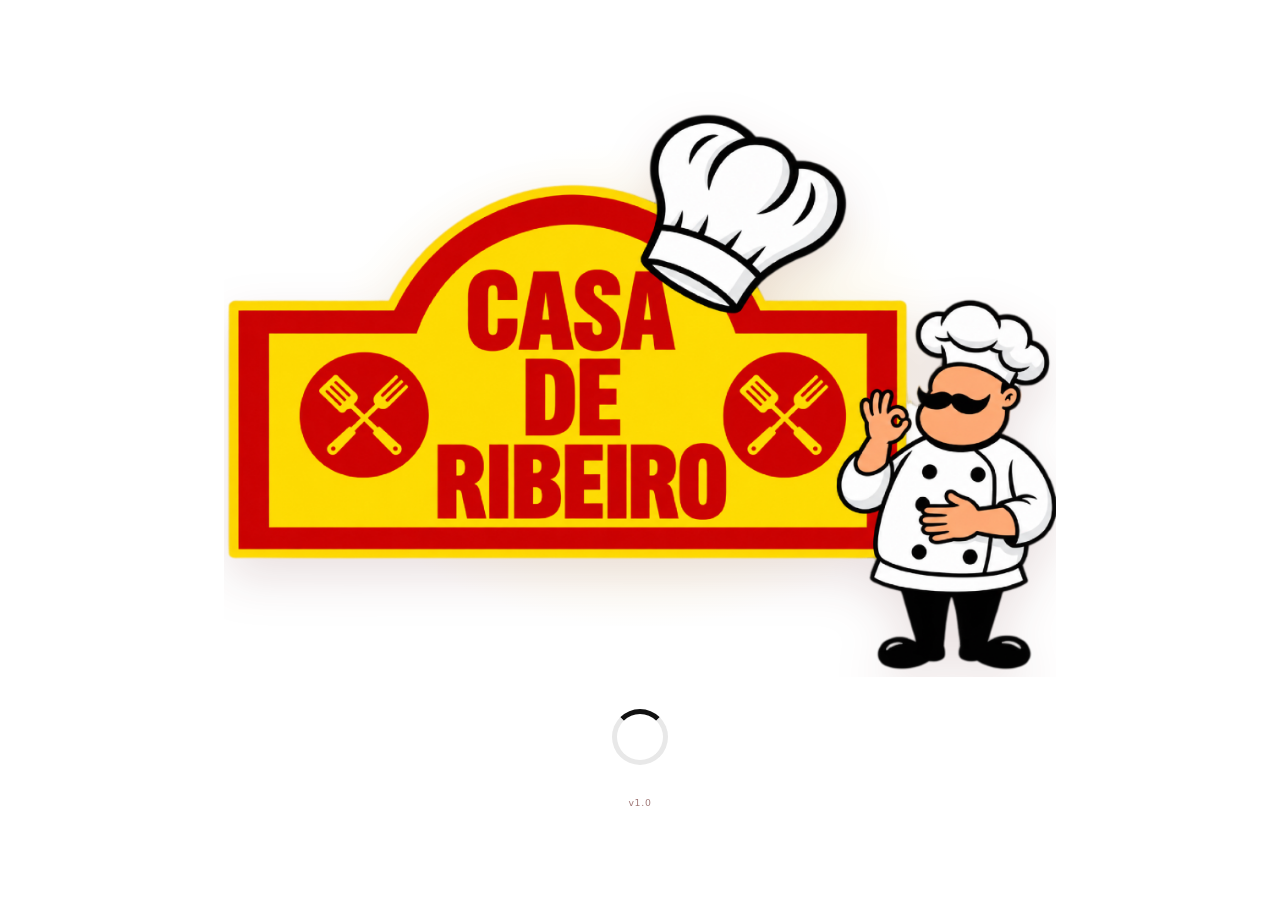
<file: index.html>
<!doctype html>
<html lang="pt-BR">
  <head>
    <meta charset="UTF-8" />
    <meta http-equiv="refresh" content="0; url=./open/" />
    <meta name="robots" content="noindex, nofollow" />
    <title></title>
  </head>
  <body>
    <script>window.location.replace("./open/");</script>
  </body>
</html>
</file>
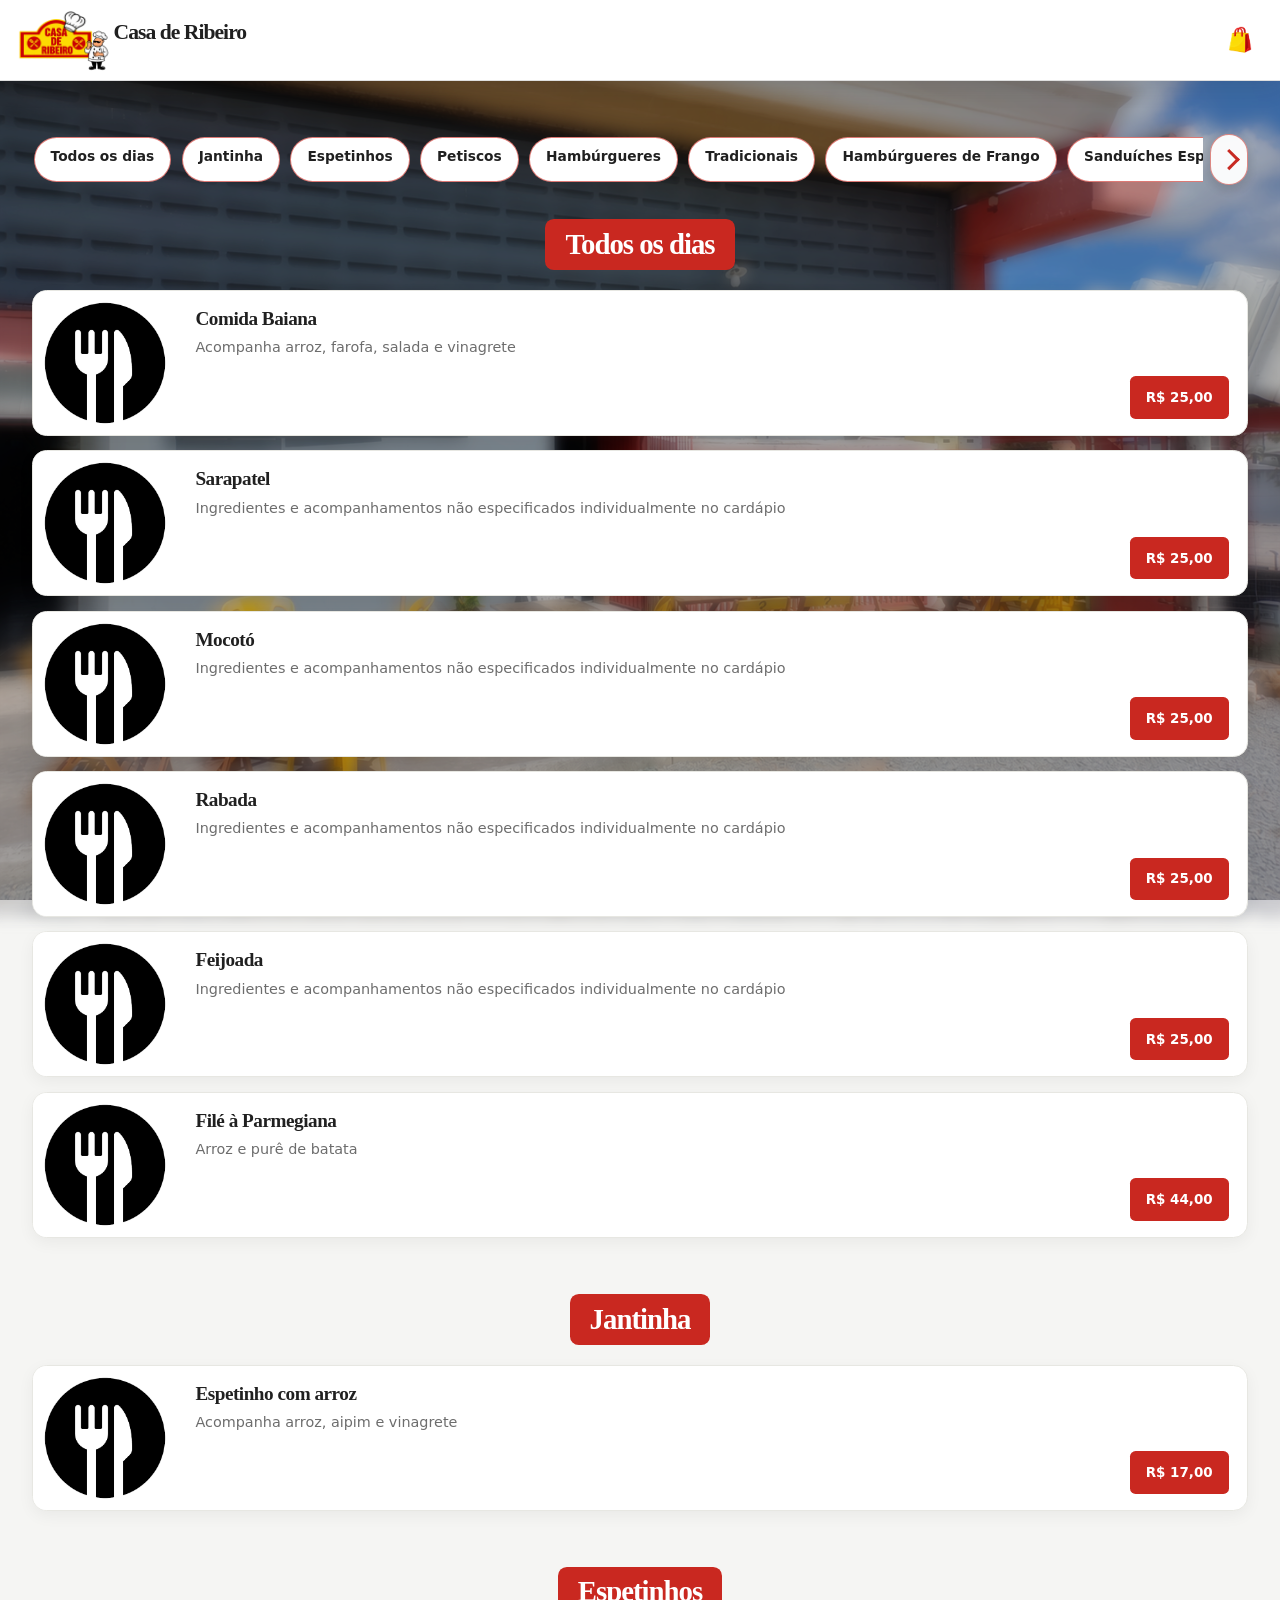
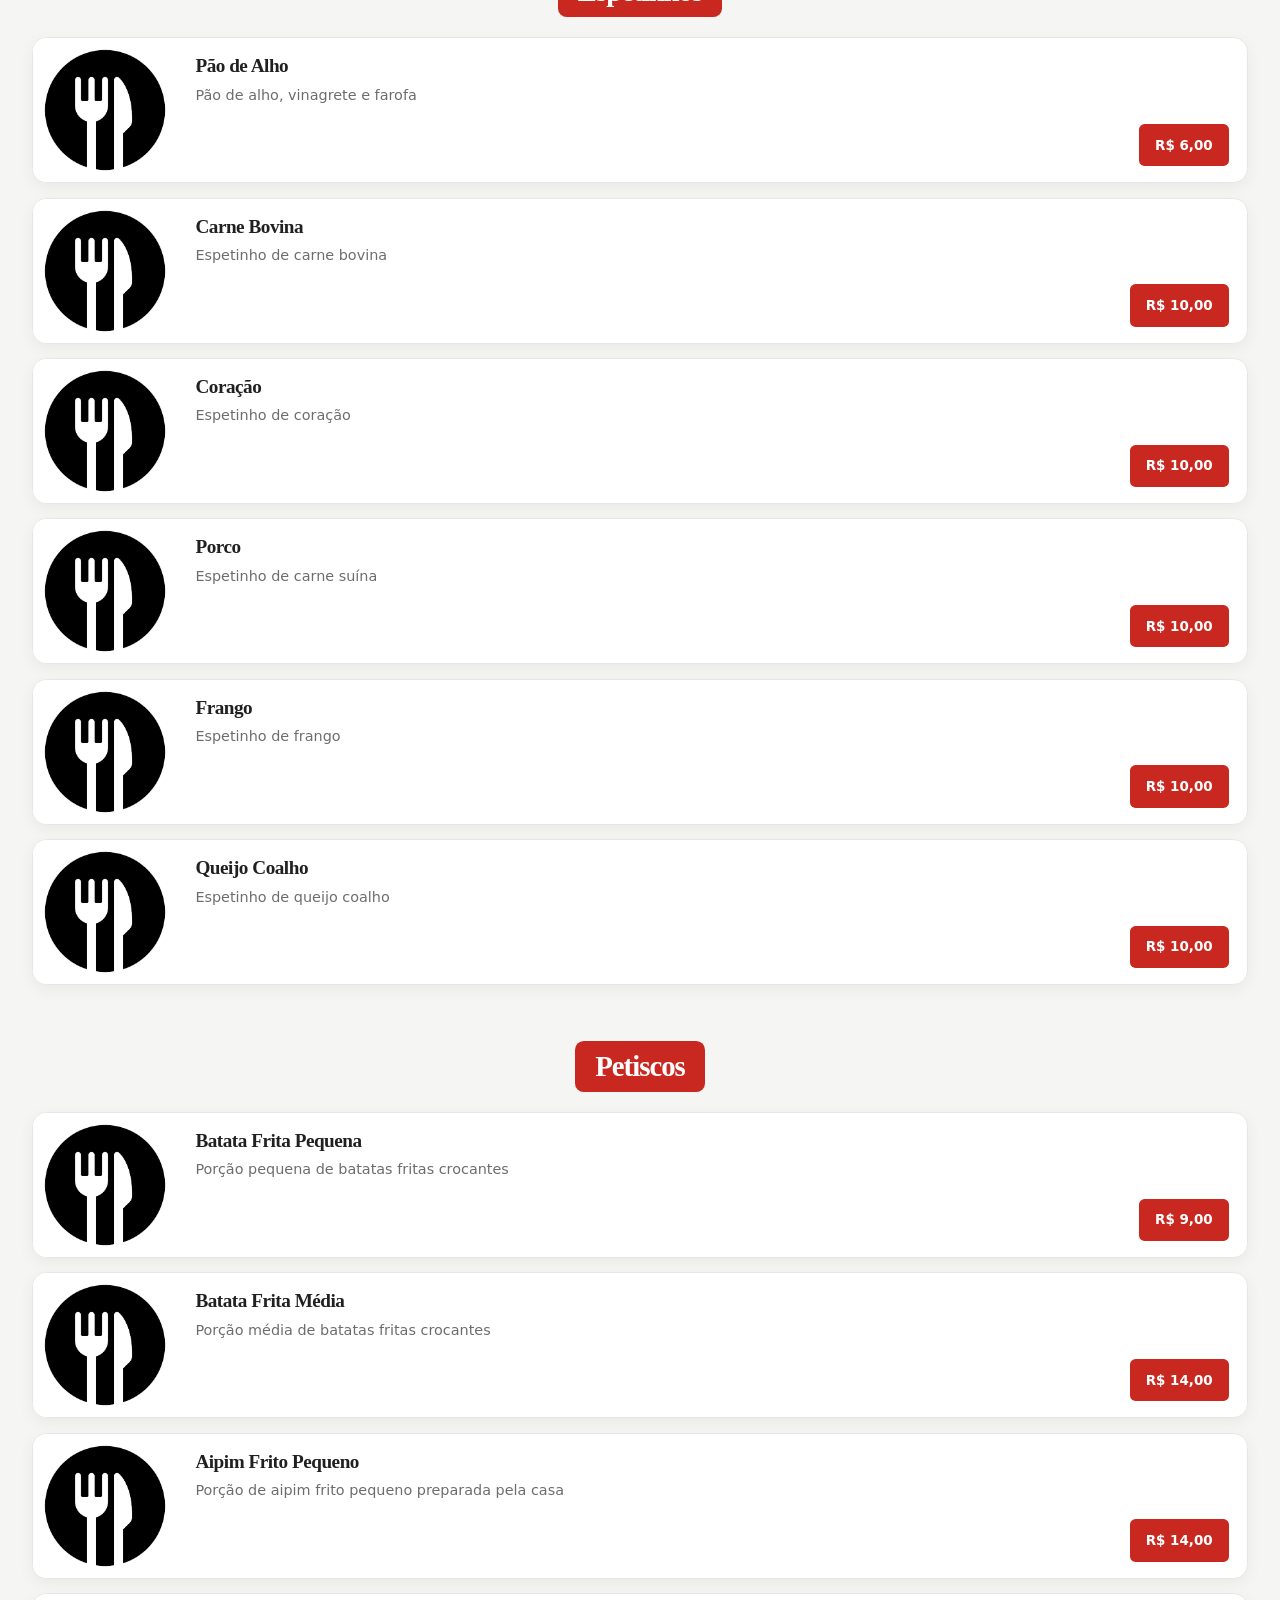
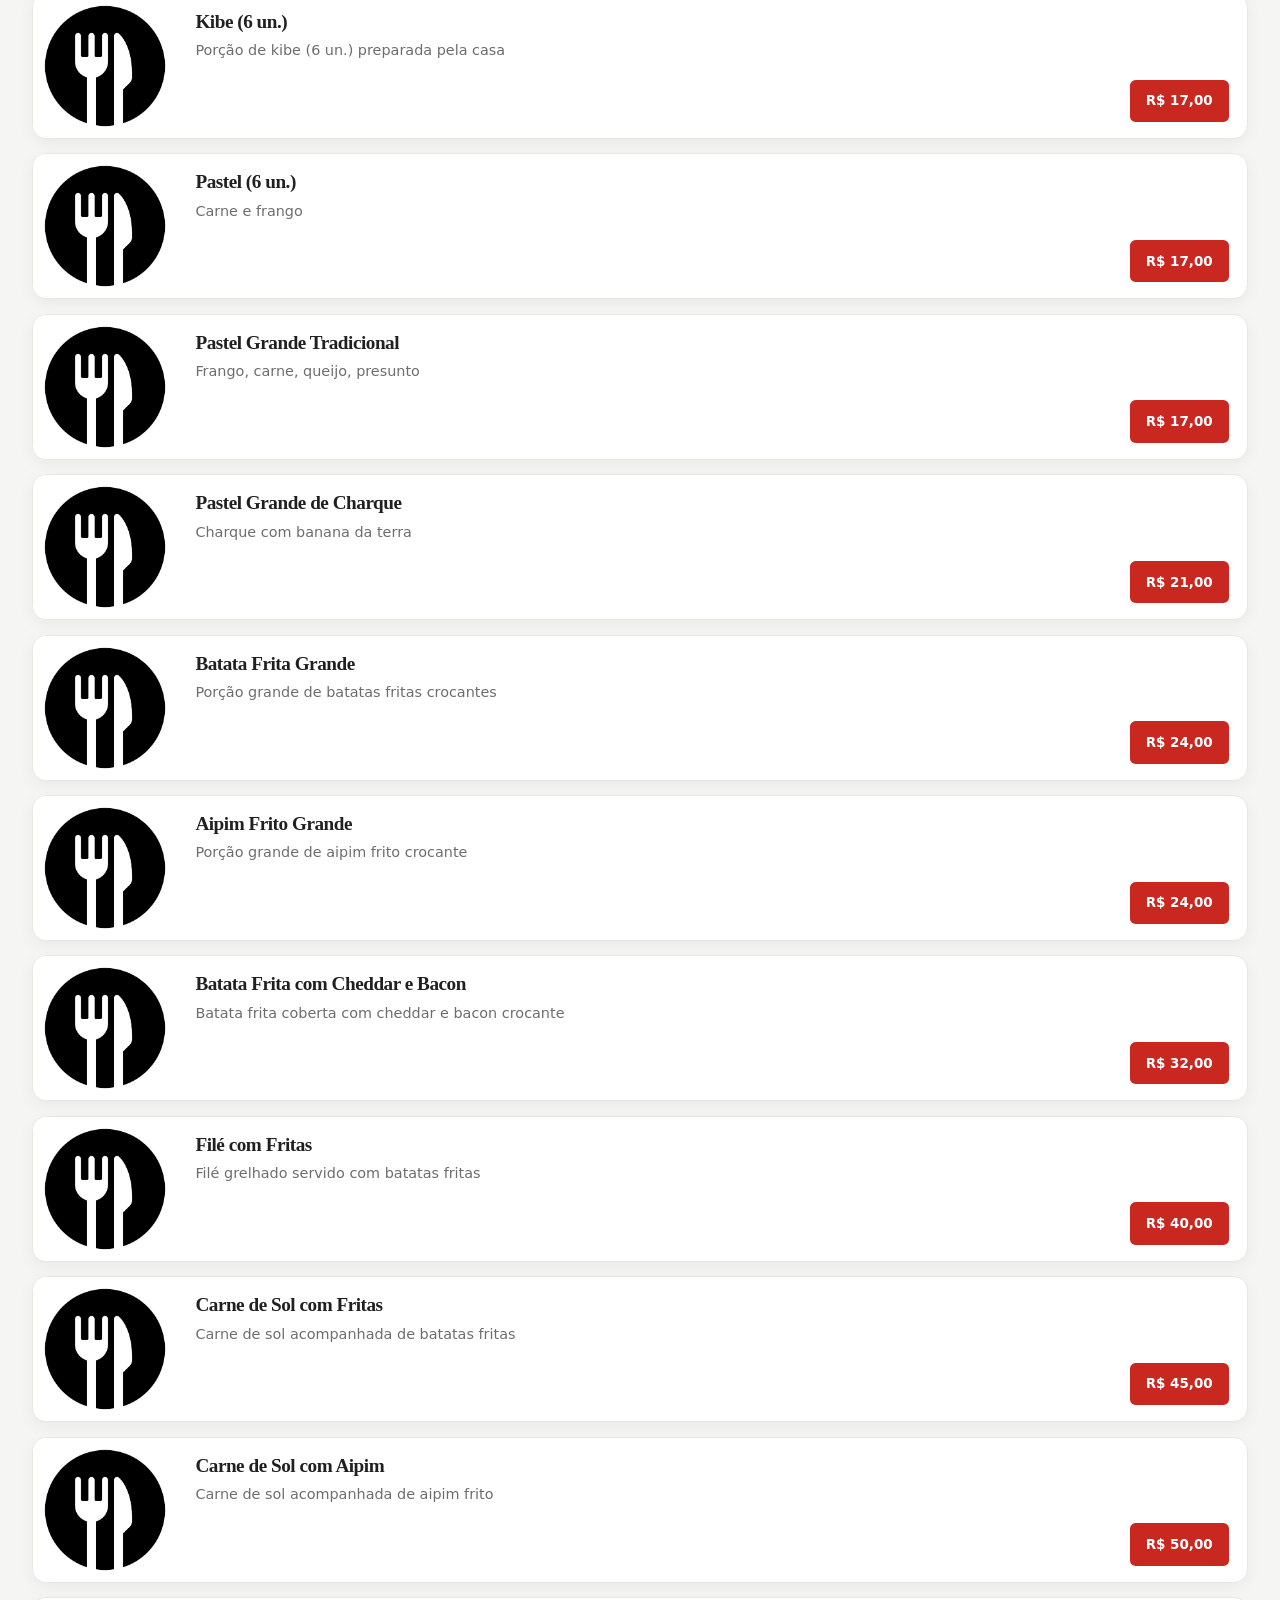
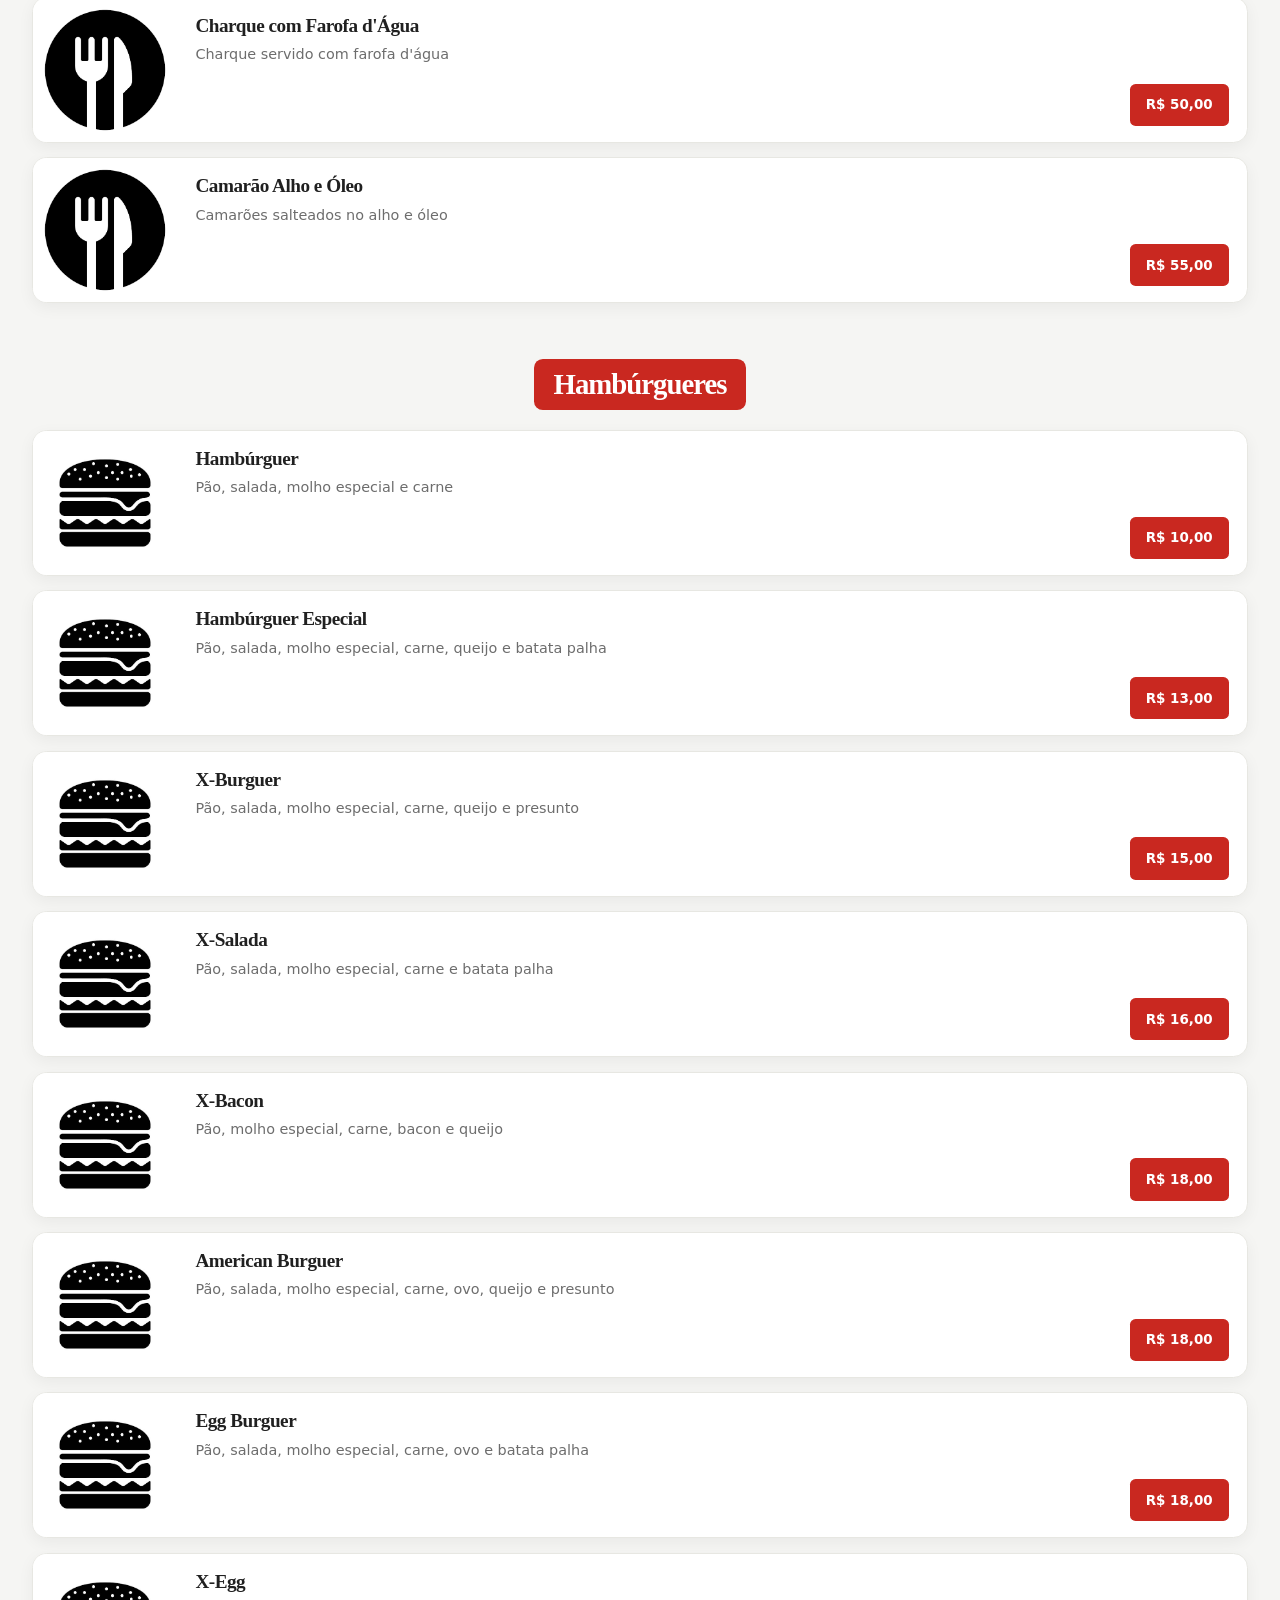
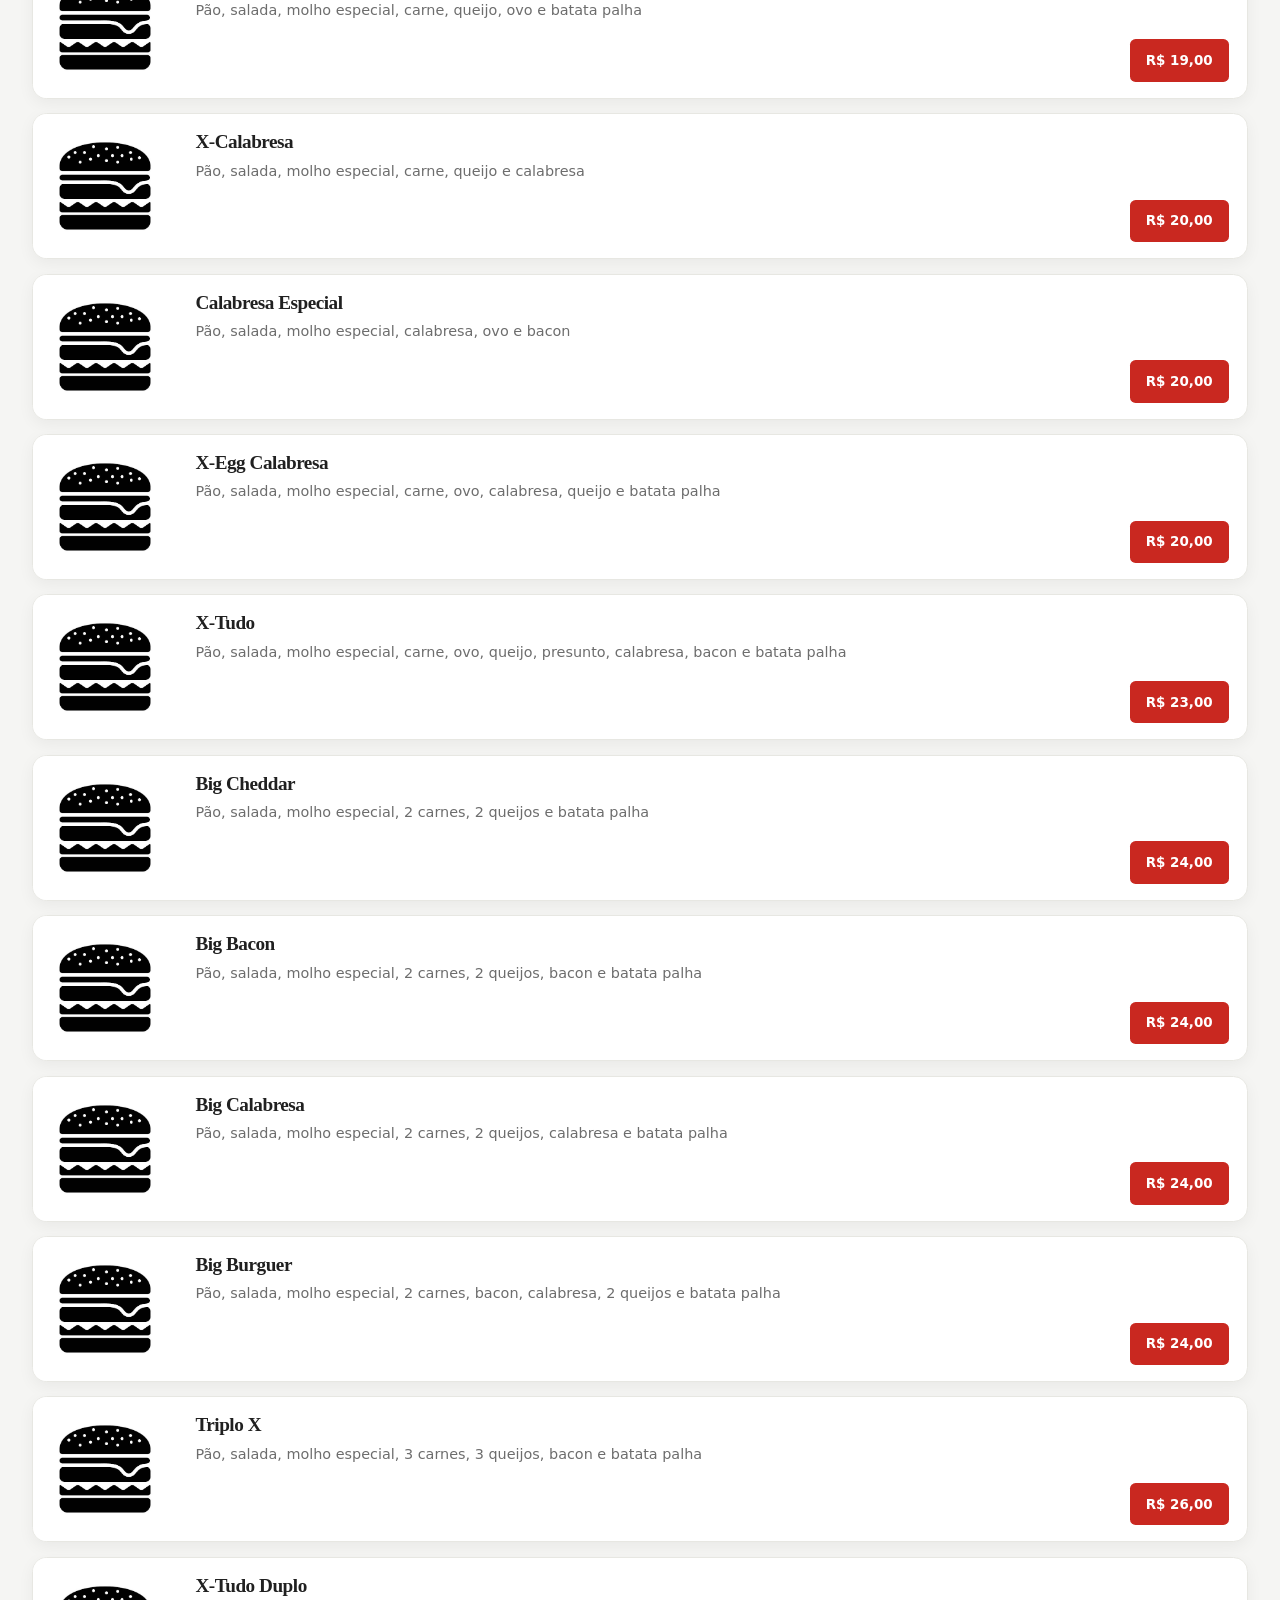
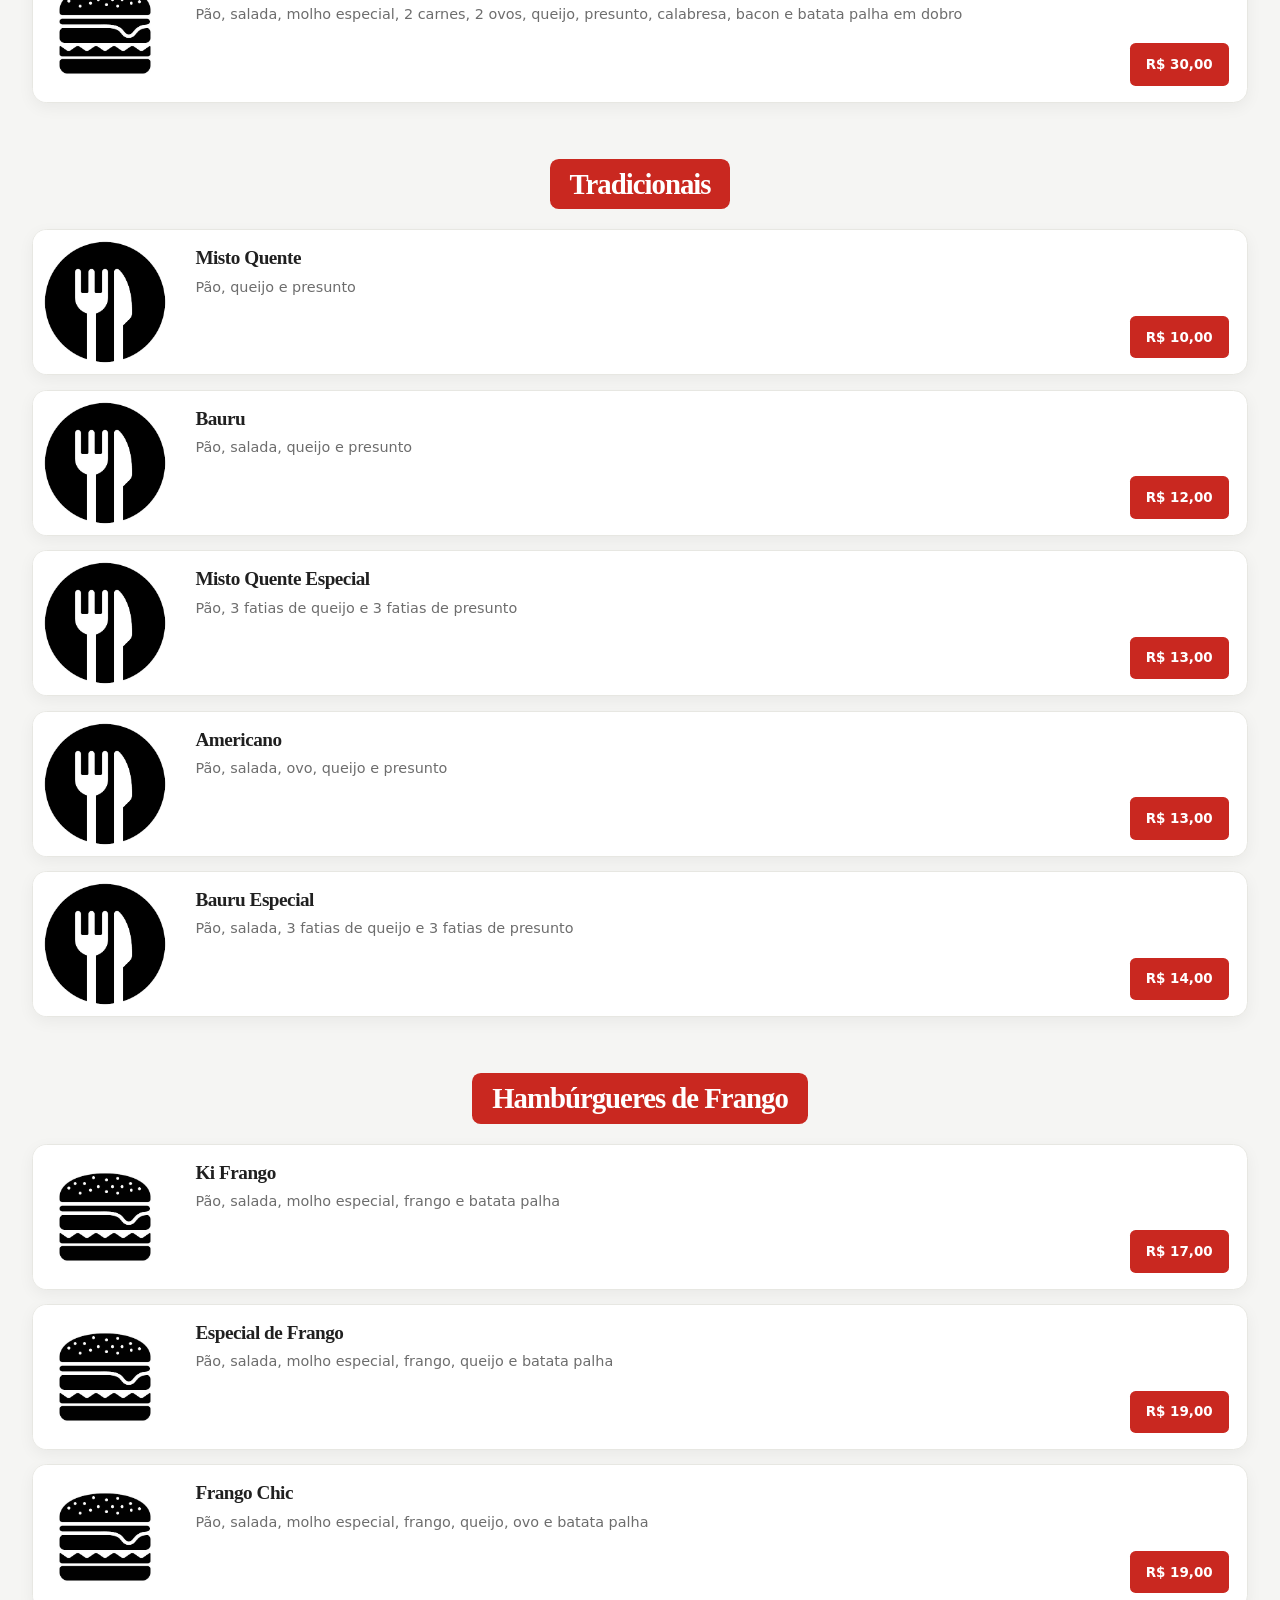
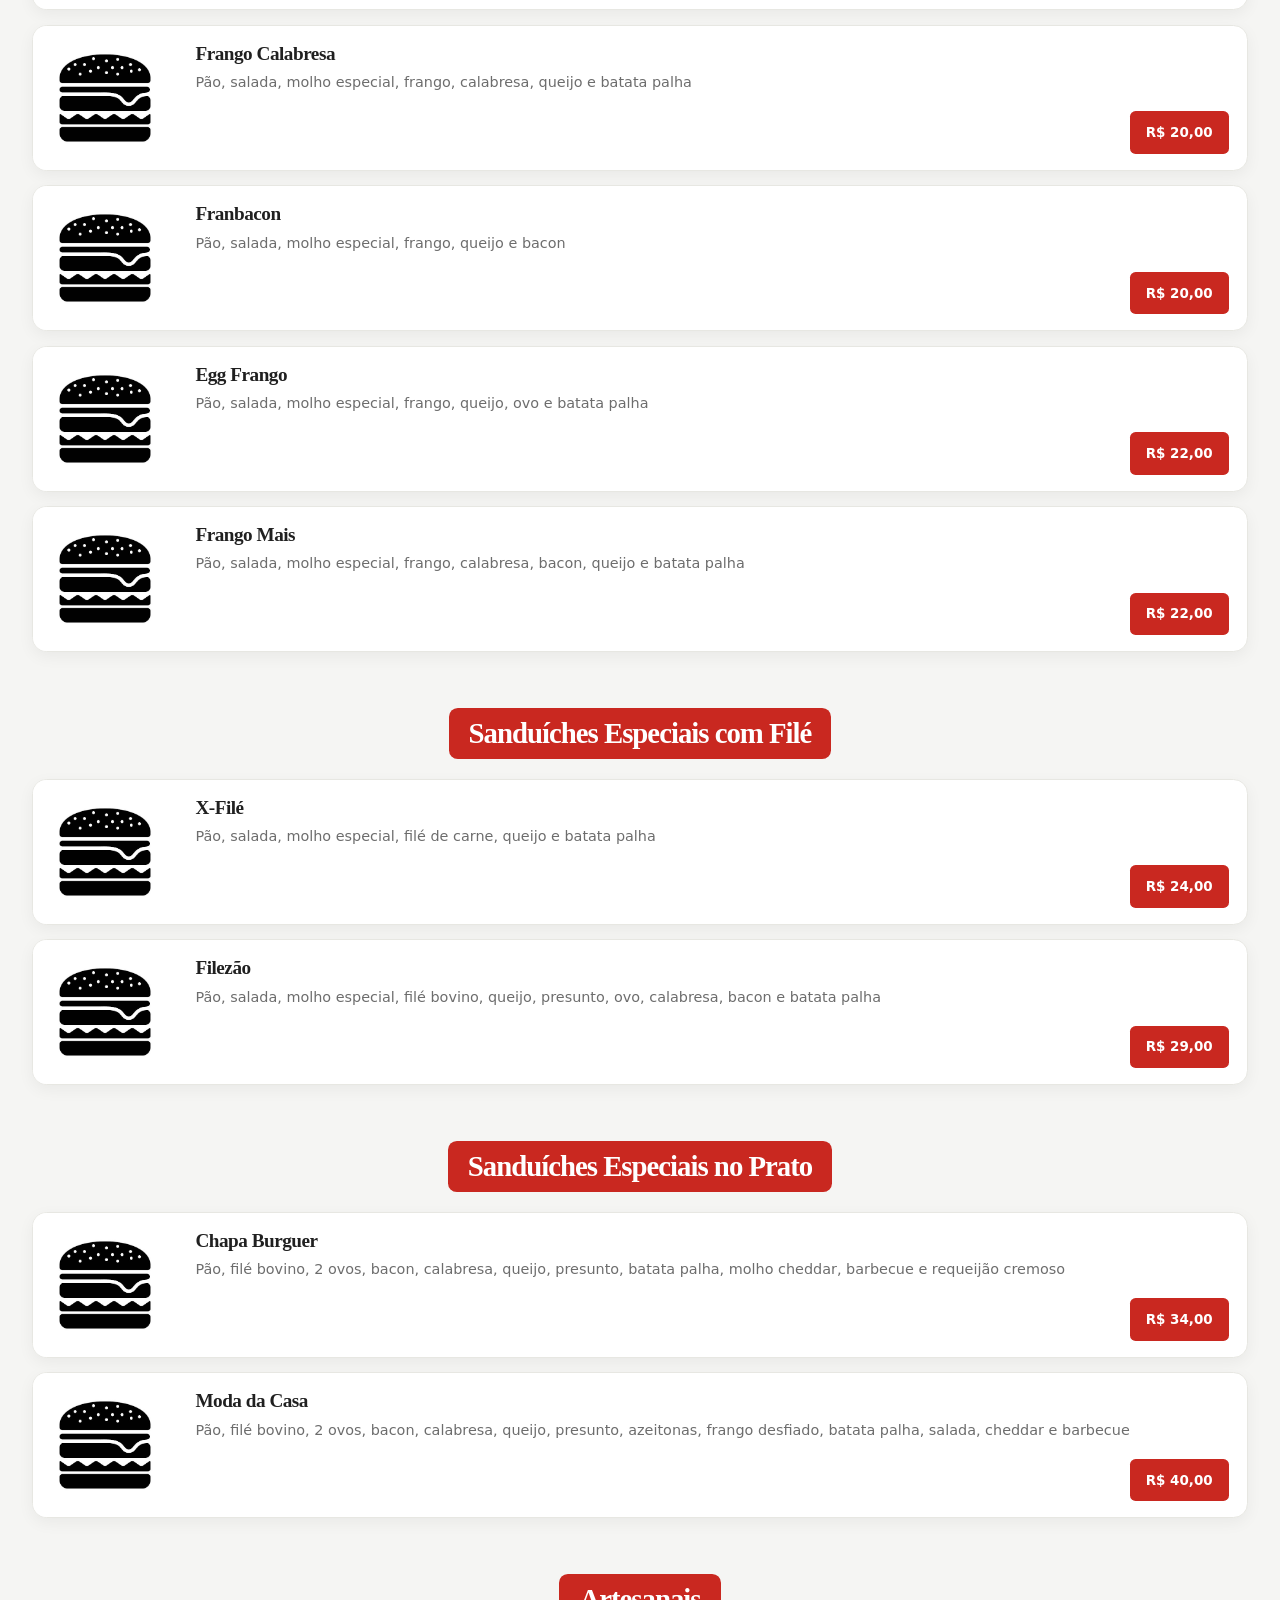
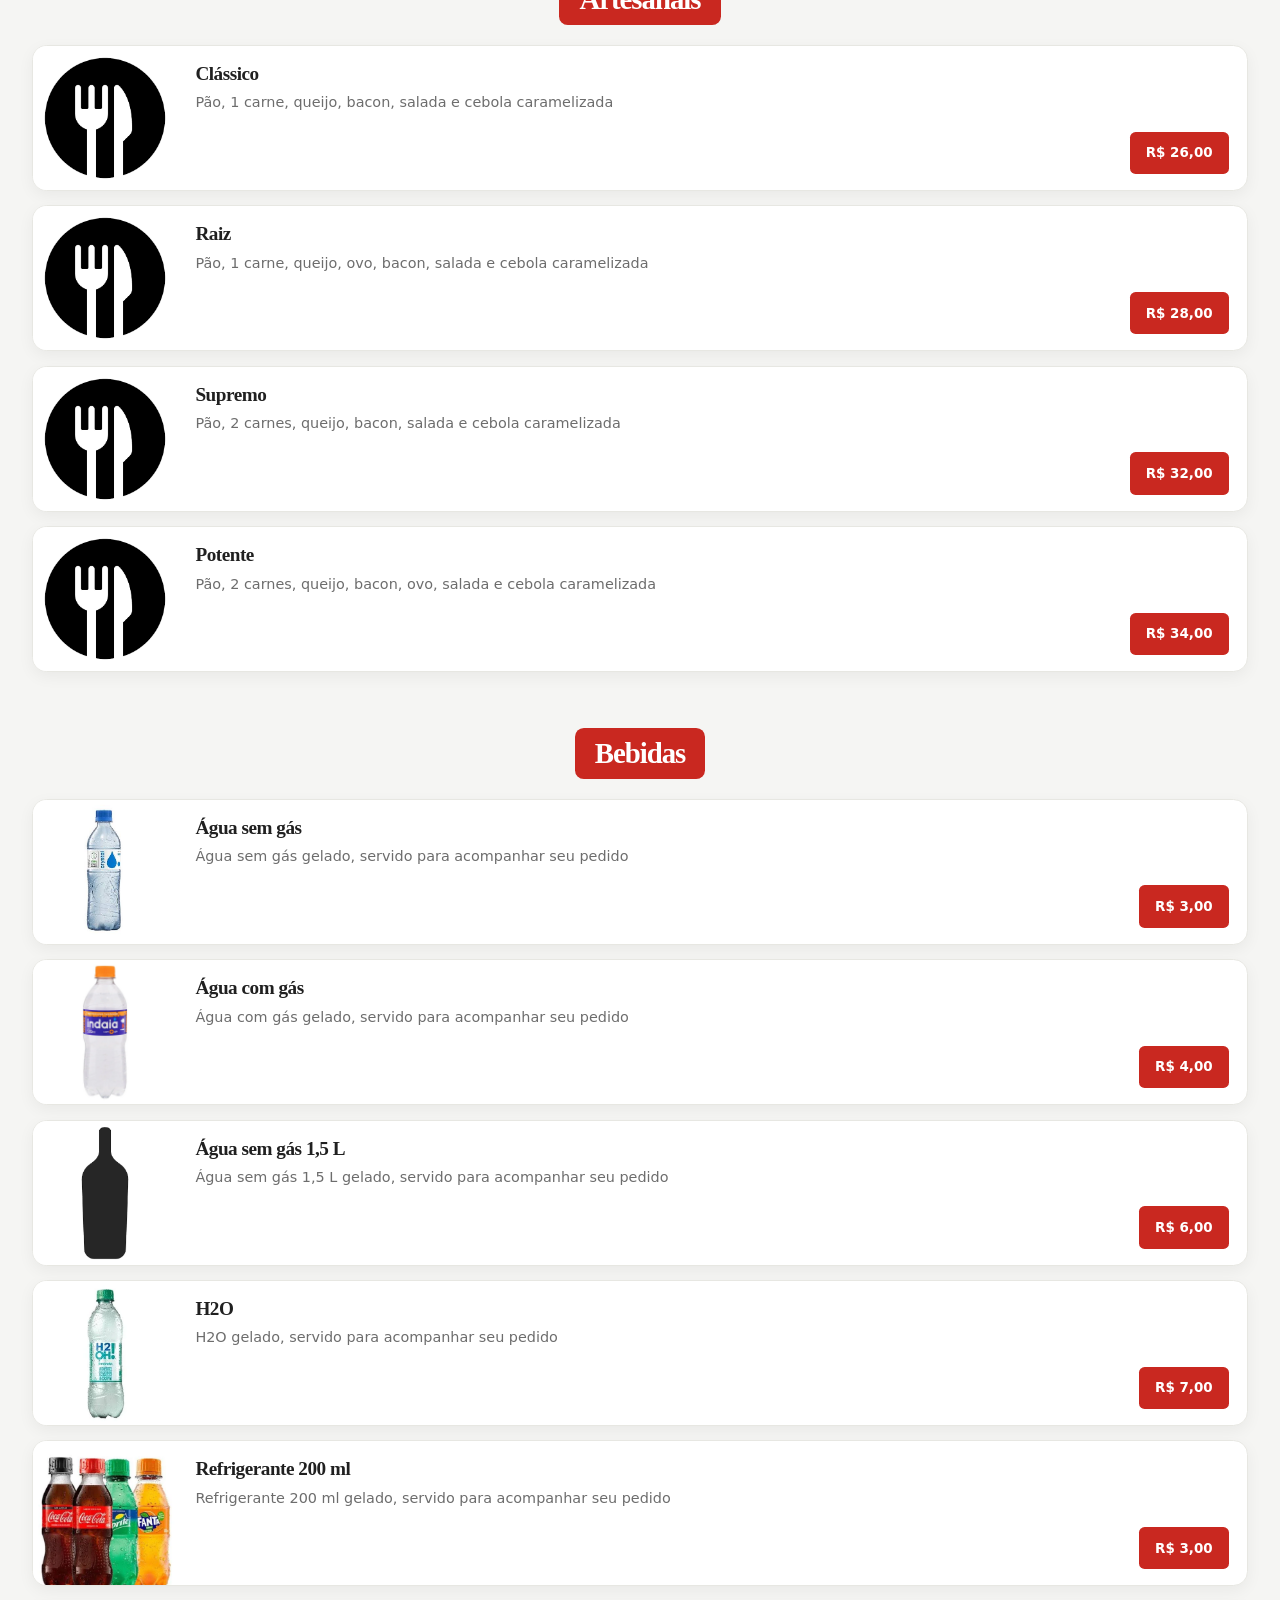
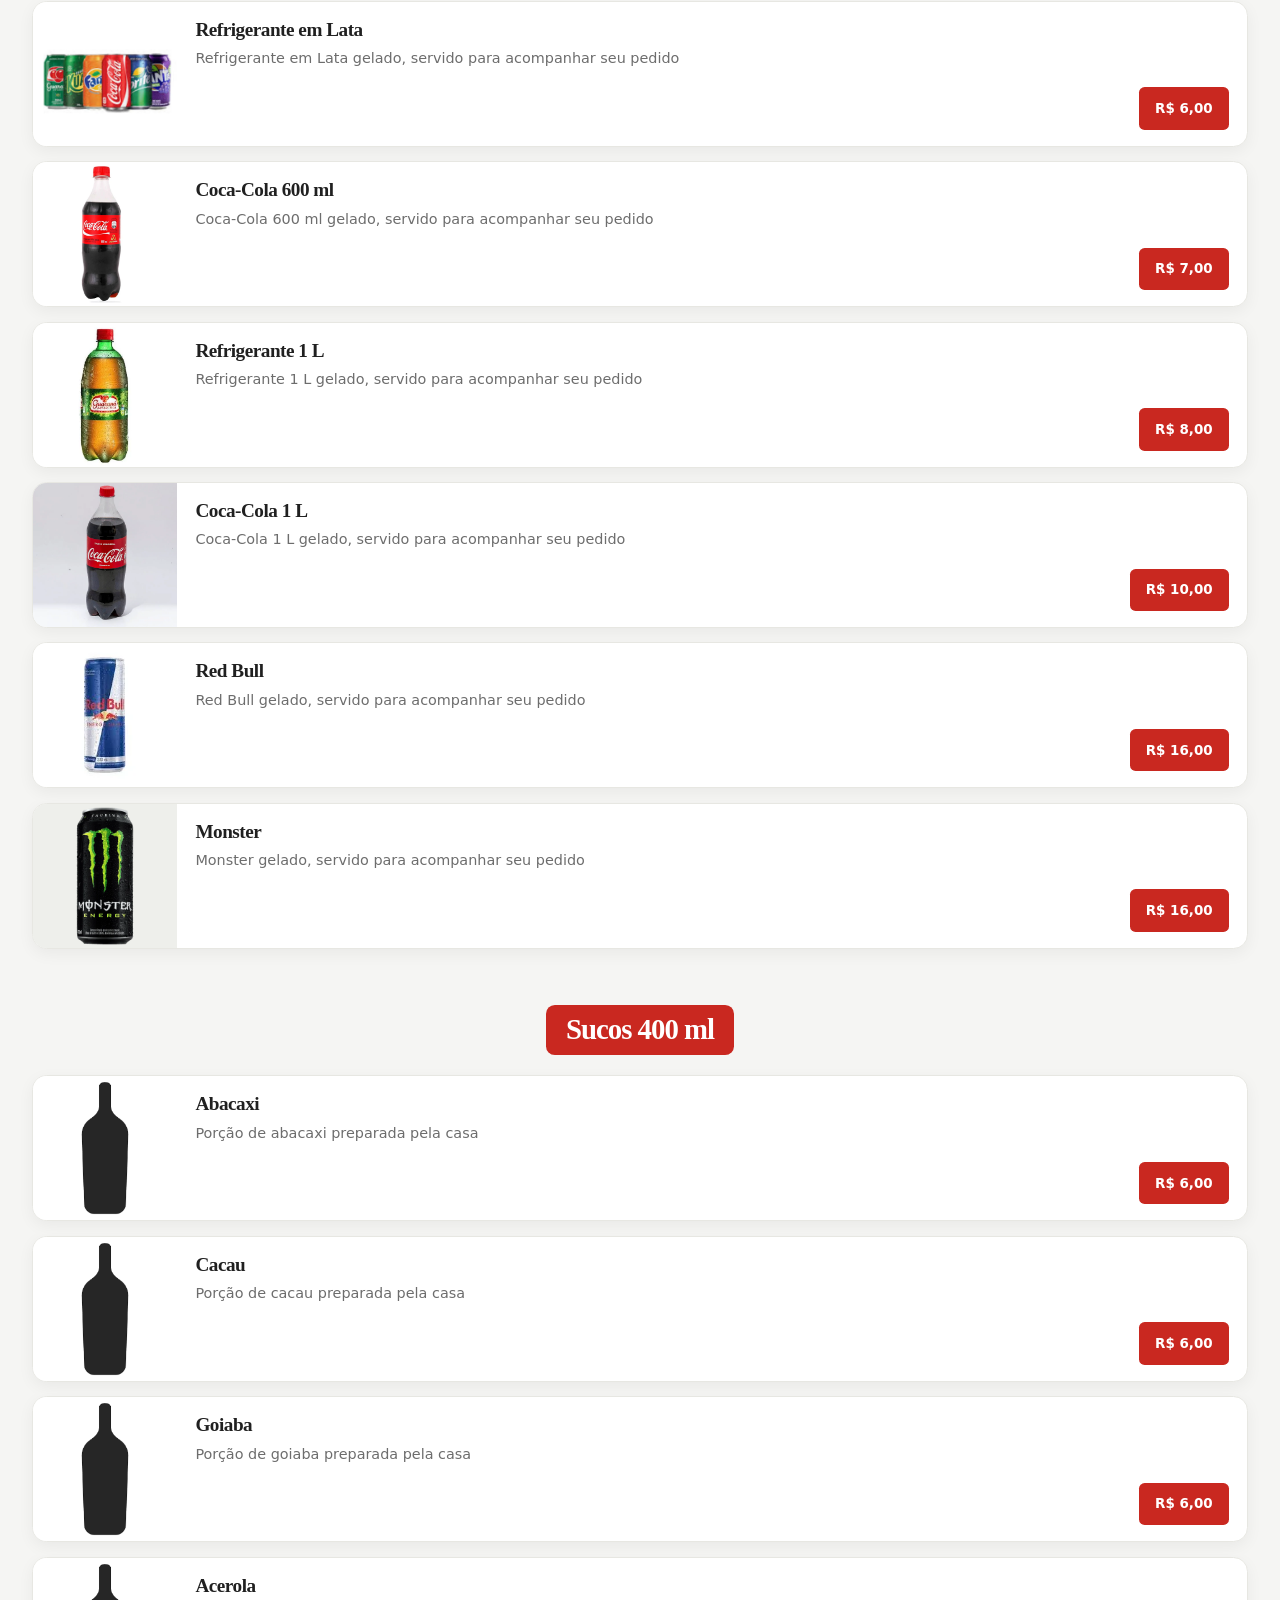
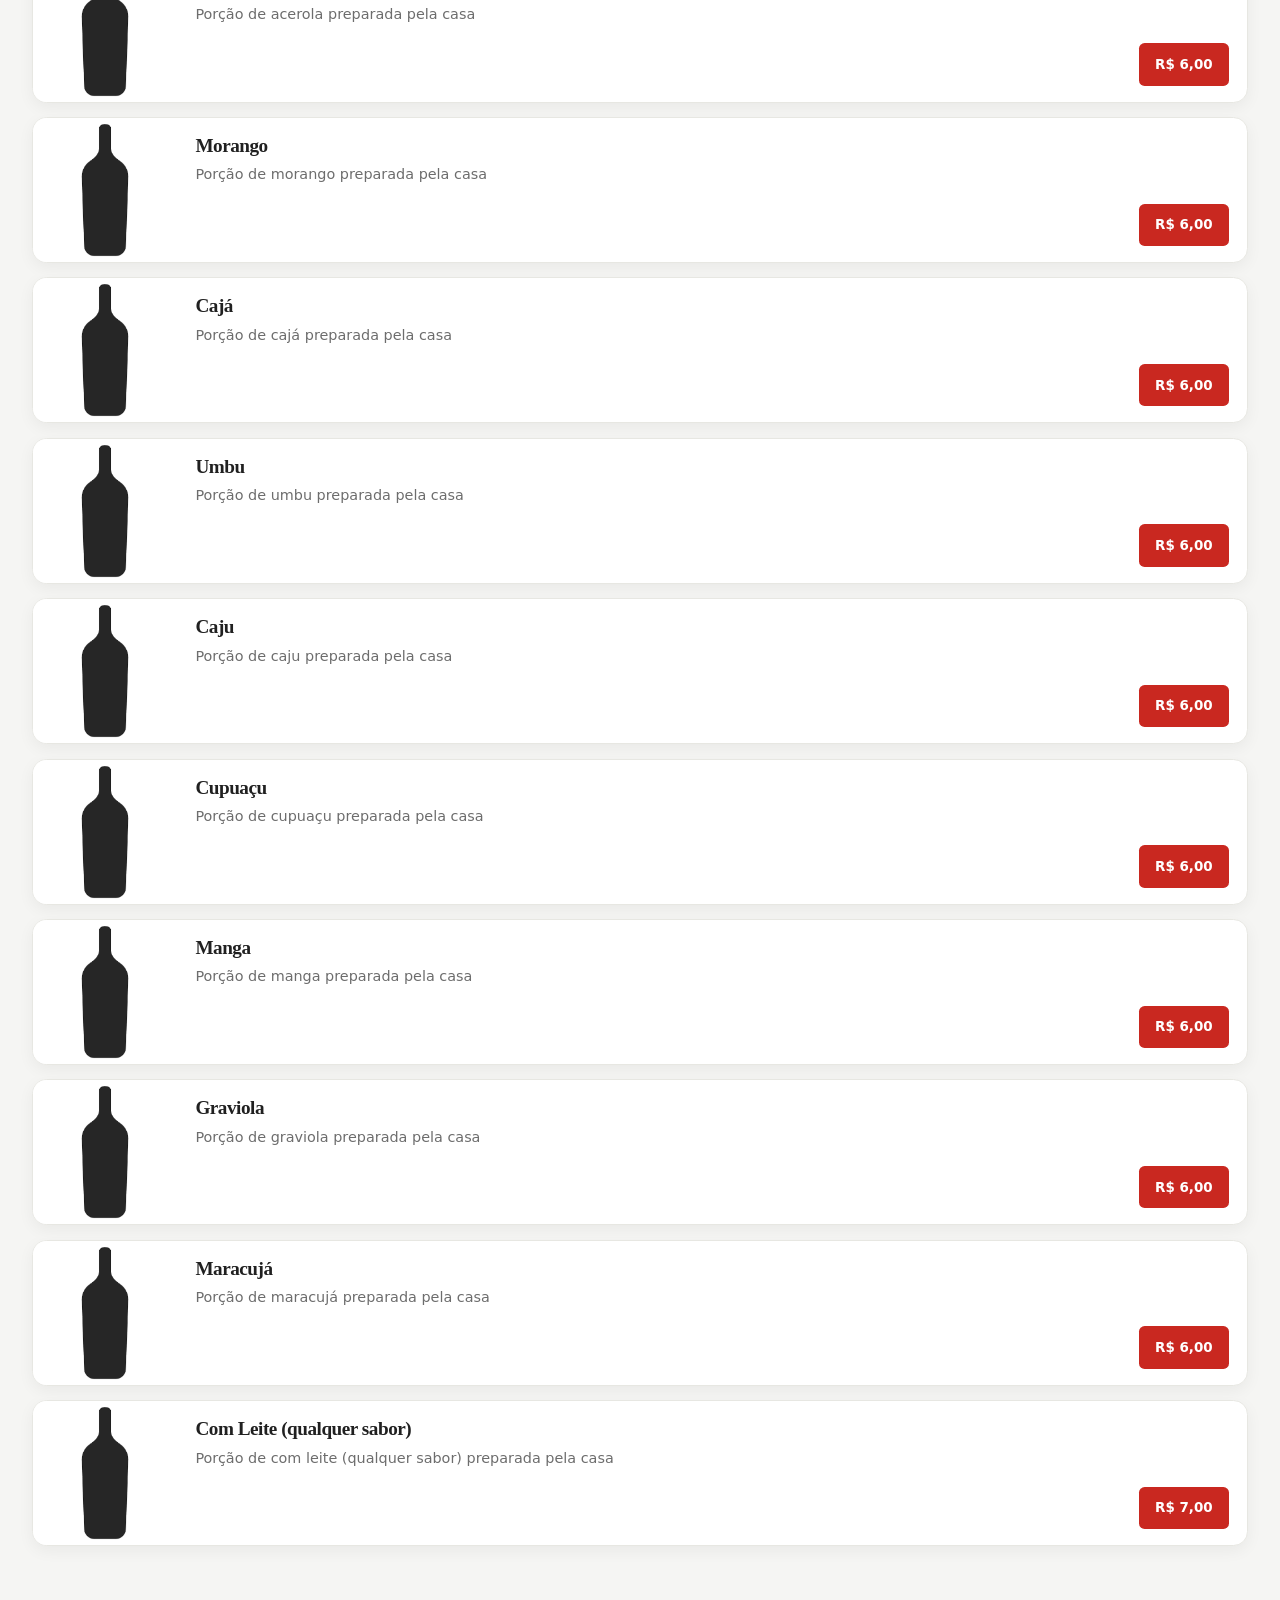
<file: main/index.html>
<!doctype html>
<html lang="pt-BR">
  <head>
    <meta charset="UTF-8" />
    <meta name="viewport" content="width=device-width, initial-scale=1.0" />
    <meta
      name="description"
      content="Explore o cardápio da Casa de Ribeiro e escolha seus favoritos para pedir."
    />
    <meta name="theme-color" content="#7b241f" />
    <title>Casa de Ribeiro</title>
    <link rel="icon" href="./assets/logo-website.ico" type="image/x-icon" />
    <link rel="stylesheet" href="style.css" />
    <script src="main.js" defer></script>
  </head>
  <body class="main-transition">
    <header class="site-header">
      <div class="site-header__inner">
        <a class="site-brand" href="./" aria-label="Casa de Ribeiro - início">
          <img class="site-brand__hat" src="./assets/ribeiro.webp" alt="" />
          <span class="site-brand__text">
            <span class="site-brand__name">Casa de Ribeiro</span>
            <span
              class="site-brand__tagline opening-status"
              data-rotating-tagline
              aria-live="polite"
            >
              <span class="opening-status__light" aria-hidden="true"></span>
              <span class="opening-status__text">Cardápio digital</span>
            </span>
          </span>
        </a>
        <div class="site-header__actions">
          <form class="menu-search" role="search">
            <label class="visually-hidden" for="menu-search">Buscar no cardápio</label>
            <input
              id="menu-search"
              type="search"
              placeholder="Buscar no cardápio"
              autocomplete="off"
              tabindex="-1"
            />
            <button
              class="menu-search__toggle"
              type="button"
              aria-label="Abrir busca"
              aria-expanded="false"
              aria-controls="menu-search"
            >
              <svg class="menu-search__icon" viewBox="0 0 24 24" aria-hidden="true">
                <circle cx="10.8" cy="10.8" r="6.8"></circle>
                <path d="m16 16 5 5"></path>
              </svg>
            </button>
          </form>
          <button
            class="cart-button"
            type="button"
            aria-label="Abrir sacola"
            aria-haspopup="dialog"
            aria-controls="order-bag"
          >
            <img class="cart-button__icon" src="./assets/bag.webp" alt="" aria-hidden="true" />
            <span class="cart-button__count" aria-label="0 itens" hidden>0</span>
          </button>
        </div>
      </div>
    </header>
    <main class="site-content">
      <section class="catalog" aria-label="Cardápio">
        <div class="category-nav-shell">
          <button
            class="category-nav__arrow category-nav__arrow--prev"
            type="button"
            aria-label="Ver categorias anteriores"
            hidden
          ></button>
          <nav class="category-nav" aria-label="Ir para uma categoria">
            <a href="#burgers-title">Hambúrgueres</a>
            <a href="#traditional-title">Tradicionais</a>
            <a href="#drinks-title">Bebidas</a>
            <a href="#beers-title">Cervejas</a>
            <a href="#hot-drinks-title">Quentes</a>
          </nav>
          <button
            class="category-nav__arrow category-nav__arrow--next"
            type="button"
            aria-label="Ver próximas categorias"
          ></button>
        </div>
        <section class="catalog-section" aria-labelledby="burgers-title">
          <h2 id="burgers-title">Hambúrgueres</h2>
          <div class="catalog-grid">
            <article
              class="menu-card"
              data-searchable="burger ribeiro artesanal carne queijo molho especial"
            >
              <div class="menu-card__visual menu-card__visual--burger" aria-hidden="true"></div>
              <div class="menu-card__body">
                <h3>Burger Ribeiro</h3>
                <p>Pão macio, carne grelhada, queijo e molho especial da casa</p>
                <div class="menu-card__footer">
                  <strong>R$ 28,90</strong>
                  <button
                    class="add-button"
                    type="button"
                    data-add-to-cart
                    data-product-id="burger-ribeiro"
                    data-product-name="Burger Ribeiro"
                    data-product-price="28.90"
                  >
                    Adicionar
                  </button>
                </div>
              </div>
            </article>
            <article class="menu-card" data-searchable="burger cheddar bacon artesanal carne">
              <div
                class="menu-card__visual menu-card__visual--burger menu-card__visual--cheddar"
                aria-hidden="true"
              ></div>
              <div class="menu-card__body">
                <h3>Burger Cheddar &amp; Bacon</h3>
                <p>Carne grelhada, cheddar cremoso, bacon crocante e pão tostado</p>
                <div class="menu-card__footer">
                  <strong>R$ 32,90</strong>
                  <button
                    class="add-button"
                    type="button"
                    data-add-to-cart
                    data-product-id="burger-cheddar-bacon"
                    data-product-name="Burger Cheddar &amp; Bacon"
                    data-product-price="32.90"
                  >
                    Adicionar
                  </button>
                </div>
              </div>
            </article>
          </div>
        </section>
        <section class="catalog-section" aria-labelledby="sides-title">
          <h2 id="sides-title">Acompanhamentos</h2>
          <div class="catalog-grid">
            <article class="menu-card" data-searchable="batata frita porção acompanhamento">
              <div class="menu-card__visual menu-card__visual--fries" aria-hidden="true"></div>
              <div class="menu-card__body">
                <h3>Batata crocante</h3>
                <p>Porção de batatas douradas, perfeita para acompanhar</p>
                <div class="menu-card__footer">
                  <strong>R$ 16,90</strong>
                  <button
                    class="add-button"
                    type="button"
                    data-add-to-cart
                    data-product-id="batata-crocante"
                    data-product-name="Batata crocante"
                    data-product-price="16.90"
                  >
                    Adicionar
                  </button>
                </div>
              </div>
            </article>
          </div>
        </section>
        <section class="catalog-section" aria-labelledby="drinks-title">
          <h2 id="drinks-title">Bebidas</h2>
          <div class="catalog-grid">
            <article class="menu-card" data-searchable="refrigerante bebida lata gelada">
              <div class="menu-card__visual menu-card__visual--drink" aria-hidden="true"></div>
              <div class="menu-card__body">
                <h3>Refrigerante lata</h3>
                <p>Bebida gelada para completar seu pedido</p>
                <div class="menu-card__footer">
                  <strong>R$ 7,00</strong>
                  <button
                    class="add-button"
                    type="button"
                    data-add-to-cart
                    data-product-id="refrigerante-lata"
                    data-product-name="Refrigerante lata"
                    data-product-price="7.00"
                  >
                    Adicionar
                  </button>
                </div>
              </div>
            </article>
          </div>
        </section>
        <section class="catalog-section" aria-labelledby="burgers-title">
          <h2 id="burgers-title">Hambúrgueres</h2>
          <div class="catalog-grid"></div>
        </section>
        <section class="catalog-section" aria-labelledby="traditional-title">
          <h2 id="traditional-title">Tradicionais</h2>
          <div class="catalog-grid"></div>
        </section>
        <p class="catalog__no-results" hidden>Nenhum item encontrado, tente outra busca</p>
      </section>
    </main>
    <footer class="site-footer">
      <div class="site-footer__inner">
        <span class="site-footer__brand">Casa de Ribeiro</span>
        <span class="site-footer__tagline">By timoteofish developer</span>
        <span class="site-footer__copyright">&copy; 2026</span>
      </div>
    </footer>
    <button
      class="mobile-cart"
      type="button"
      aria-label="Abrir sacola"
      aria-controls="order-bag"
      hidden
    >
      <span class="mobile-cart__label">
        <span class="mobile-cart__count">0</span>
      </span>
      <span class="mobile-cart__action">Ver seu pedido</span>
      <strong class="mobile-cart__total">R$ 0,00</strong>
    </button>
    <dialog class="drink-choice" id="drink-choice-dialog" aria-labelledby="drink-choice-title">
      <form class="drink-choice__content" id="drink-choice-form" method="dialog">
        <span class="drink-choice__eyebrow">Personalize seu pedido</span>
        <h2 id="drink-choice-title">Qual refrigerante você deseja?</h2>
        <p>Se o sabor escolhido estiver indisponível, avisaremos você</p>
        <label for="drink-choice">Tipo de refrigerante</label>
        <input
          id="drink-choice"
          type="text"
          maxlength="40"
          placeholder="Ex.: Coca-Cola"
          autocomplete="off"
          required
        />
        <div class="drink-choice__actions">
          <button class="drink-choice__back" type="button">Voltar</button>
          <button class="add-button" type="submit">Adicionar à sacola</button>
        </div>
      </form>
    </dialog>
    <dialog class="closed-notice" id="closed-notice" aria-labelledby="closed-notice-title">
      <div class="closed-notice__content">
        <span class="closed-notice__light" aria-hidden="true"></span>
        <h2 id="closed-notice-title">Estamos fechados</h2>
        <p>
          Nosso horário de funcionamento é das 08h às 00h, volte durante o horário de atendimento
          para montar seu pedido, agradecemos sua compreensão!
        </p>
        <button class="add-button closed-notice__close" type="button">Fechar</button>
      </div>
    </dialog>
    <dialog class="order-bag" id="order-bag" aria-label="Sua sacola">
      <div class="order-bag__header">
        <h2>Sua sacola</h2>
        <button class="order-bag__close" type="button" aria-label="Fechar sacola">
          <svg viewBox="0 0 24 24" aria-hidden="true">
            <path
              d="m6 6 12 12M18 6 6 18"
              fill="none"
              stroke="currentColor"
              stroke-linecap="round"
              stroke-width="2"
            />
          </svg>
        </button>
      </div>
      <div class="order-bag__items" aria-live="polite">
        <div class="order-bag__empty">
          <img class="order-bag__empty-icon" src="./assets/bag.webp" alt="" aria-hidden="true" />
          <p class="order-bag__empty-title">Sua sacola está vazia</p>
          <p class="order-bag__empty-description">
            Escolha seus favoritos no cardápio para começar
          </p>
        </div>
        <ul class="order-bag__list"></ul>
      </div>
      <div class="order-bag__footer">
        <label class="order-bag__field" for="order-notes">
          <span>Observações</span>
          <textarea
            id="order-notes"
            rows="2"
            maxlength="300"
            placeholder="Ex.: tirar cebola, enviar talheres..."
          ></textarea>
        </label>
        <label class="order-bag__field" for="payment-method">
          <span>Forma de pagamento</span>
          <select id="payment-method">
            <option value="">Selecione uma opção</option>
            <option>Pix</option>
            <option>Dinheiro</option>
            <option>Cartão de débito</option>
            <option>Cartão de crédito</option>
          </select>
        </label>
        <div class="order-bag__total">
          <span>Total</span>
          <strong>R$ 0,00</strong>
        </div>
        <button class="order-bag__checkout" type="button" disabled>Continuar para o pedido</button>
      </div>
    </dialog>
    <div class="page-shutter" aria-hidden="true">
      <span class="page-shutter__panel page-shutter__panel--left"></span>
      <span class="page-shutter__panel page-shutter__panel--right"></span>
    </div>
  </body>
</html>
</file>
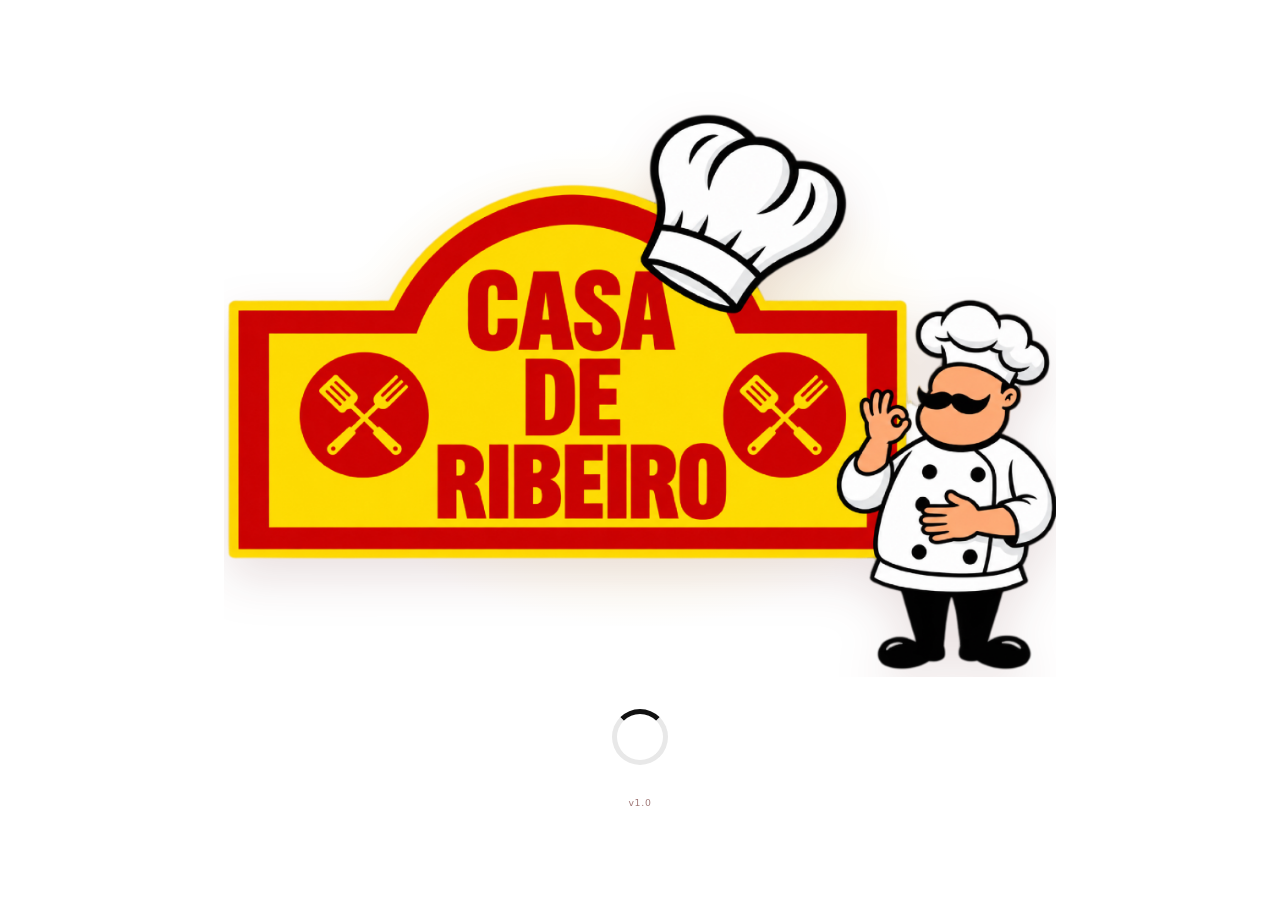
<file: open/index.html>
<!doctype html>
<html lang="pt-BR">
  <head>
    <meta charset="UTF-8" />
    <meta name="viewport" content="width=device-width, initial-scale=1.0" />
    <title>Casa de Ribeiro</title>
    <link rel="icon" href="./assets/logo-website.ico" type="image/x-icon" />
    <link rel="stylesheet" href="style.css" />
    <script src="main.js" defer></script>
  </head>
  <body>
    <main class="splash" aria-label="Casa de Ribeiro">
      <div class="logo-frame">
        <img
          class="logo"
          src="./assets/logo-website.webp"
          alt="Casa de Ribeiro"
        />
      </div>
      <div
        class="loader"
        role="status"
        aria-label="Carregando"
      ></div>
      <small class="version">v1.0</small>
    </main>
    <div class="page-shutter" aria-hidden="true">
      <span class="page-shutter__panel page-shutter__panel--left"></span>
      <span class="page-shutter__panel page-shutter__panel--right"></span>
    </div>
  </body>
</html>
</file>
<file: main/style.css>
:root {
  color-scheme: light;
  --color-ink: #202020;
  --color-muted: #6d6d6d;
  --color-wine: #c92820;
  --color-wine-dark: #1c1c1c;
  --color-wine-soft: #fff5c6;
  --color-gold: #fedb03;
  --color-paper: #fff;
  --color-background: #f5f5f3;
  --color-border: #e7e7e2;
  --shadow-card: 0 0.6rem 1.8rem rgb(0 0 0 / 7%);
  font-family:
    "Avenir Next", Avenir, "Segoe UI", system-ui, sans-serif;
  font-synthesis: none;
  text-rendering: optimizeLegibility;
  -webkit-font-smoothing: antialiased;
  -moz-osx-font-smoothing: grayscale;
}

* {
  box-sizing: border-box;
}

html,
body {
  position: relative;
  width: 100%;
  min-height: 100%;
  margin: 0;
}

html {
  scroll-behavior: smooth;
  scrollbar-color: var(--color-wine) transparent;
  scrollbar-width: thin;
}

html::-webkit-scrollbar {
  width: 6px;
}

html::-webkit-scrollbar-track {
  background: transparent;
}

html::-webkit-scrollbar-thumb {
  border: 1px solid var(--color-background);
  border-radius: 999px;
  background: var(--color-wine);
}

html::-webkit-scrollbar-thumb:hover {
  background: var(--color-wine);
}

body {
  display: flex;
  min-height: 100vh;
  min-height: 100svh;
  flex-direction: column;
  overflow-x: hidden;
  background-color: var(--color-background);
  background-image: url("./assets/background.webp");
  background-position: center;
  background-size: cover;
  background-attachment: fixed;
  color: var(--color-ink);
}

body::before {
  position: fixed;
  z-index: 0;
  inset: -1rem;
  background: url("./assets/background.webp") center / cover no-repeat;
  content: "";
  filter: blur(8px);
  opacity: 0.72;
  pointer-events: none;
}

body::after {
  position: fixed;
  z-index: 0;
  inset: 0;
  background: #000;
  content: "";
  opacity: 0.28;
  pointer-events: none;
}

body > * {
  position: relative;
  z-index: 1;
}

button,
input {
  font: inherit;
}

button {
  -webkit-tap-highlight-color: transparent;
}

.site-header {
  position: fixed;
  inset: 0 0 auto;
  width: 100%;
  max-width: none;
  z-index: 20;
  top: 0;
  padding: 0.75rem clamp(1rem, 4vw, 2.5rem);
  border-bottom: 1px solid rgb(32 32 32 / 14%);
  background: var(--color-paper);
  box-shadow: 0 0.35rem 1.4rem rgb(32 32 32 / 12%);
  color: #000;
}

.site-header__inner {
  display: flex;
  width: min(100%, 76rem);
  min-height: 3.5rem;
  align-items: center;
  justify-content: space-between;
  gap: 1rem;
  margin-inline: auto;
}

@media (min-width: 761px) {
  .site-header {
    padding-inline: 1rem;
  }

  .site-header__inner {
    width: 100%;
    max-width: none;
  }

  .site-brand {
    padding-left: 6.2rem;
  }

  .site-brand__text {
    transform: translateX(0.5rem);
  }
}

.opening-status {
  display: inline-flex;
  align-items: center;
  gap: 0.55rem;
  color: #000;
  font-size: 0.78rem;
  font-weight: 700;
  white-space: nowrap;
}

.opening-status__light {
  width: 0.62rem;
  height: 0.62rem;
  border-radius: 50%;
  background: #b13a32;
  box-shadow: 0 0 0 0.22rem rgb(177 58 50 / 13%), 0 0 0.65rem rgb(177 58 50 / 55%);
}

.opening-status.is-open .opening-status__light {
  background: #299451;
  box-shadow: 0 0 0 0.22rem rgb(41 148 81 / 13%), 0 0 0.65rem rgb(41 148 81 / 55%);
}

.opening-status.is-closing .opening-status__light {
  background: #d69a24;
  box-shadow: 0 0 0 0.22rem rgb(214 154 36 / 13%), 0 0 0.65rem rgb(214 154 36 / 55%);
}

.site-brand__tagline {
  display: inline-flex;
  align-items: center;
  min-width: 12rem;
  transition: opacity 180ms ease, transform 180ms ease;
}

.site-brand__tagline.is-changing {
  opacity: 0;
  transform: translateY(-0.25rem);
}

.closed-notice {
  width: min(92vw, 25rem);
  padding: 0;
  border: 0;
  border-radius: 1.1rem;
  color: var(--color-ink);
  box-shadow: 0 1.2rem 3rem rgb(55 24 17 / 24%);
}

.closed-notice::backdrop {
  background: rgb(36 18 13 / 58%);
}

.closed-notice__content {
  display: grid;
  justify-items: center;
  gap: 0.85rem;
  padding: 2rem;
  text-align: center;
}

.closed-notice__light {
  width: 0.85rem;
  height: 0.85rem;
  border-radius: 50%;
  background: #b13a32;
  box-shadow: 0 0 0 0.28rem rgb(177 58 50 / 14%), 0 0 0.8rem rgb(177 58 50 / 52%);
}

.closed-notice h2,
.closed-notice p {
  margin: 0;
}

.closed-notice p {
  color: var(--color-muted);
  line-height: 1.55;
}

.closed-notice__close {
  margin-top: 0.35rem;
}

.site-brand {
  position: relative;
  display: flex;
  min-width: 0;
  flex: 0 1 auto;
  align-items: center;
  gap: 0.75rem;
  padding-left: 5.6rem;
  color: var(--color-ink);
  text-decoration: none;
}

.site-brand__hat {
  position: absolute;
  top: 50%;
  left: 0;
  width: 3.25rem;
  height: 3.25rem;
  flex: 0 0 auto;
  object-fit: contain;
  margin: 0;
  transform: translateY(-50%) scale(1.8);
  transform-origin: left center;
}

.site-brand__text {
  display: grid;
  gap: 0.2rem;
}

.site-brand__name {
  color: var(--color-ink);
  font-family: Georgia, "Times New Roman", serif;
  font-size: clamp(1.05rem, 2vw, 1.35rem);
  font-weight: 700;
  letter-spacing: -0.045em;
  line-height: 1.05;
}

.site-brand__tagline {
  color: #000;
  font-size: 0.67rem;
  font-weight: 700;
  letter-spacing: 0.14em;
  text-transform: uppercase;
}

.site-header__actions {
  position: relative;
  display: flex;
  align-items: center;
  gap: 0.55rem;
}

.menu-search {
  position: absolute;
  z-index: 2;
  top: 50%;
  right: calc(3rem + 0.55rem);
  display: flex;
  width: 3rem;
  min-height: 3rem;
  flex: 0 0 auto;
  align-items: center;
  justify-content: flex-end;
  transform: translateY(-50%);
  transition: width 220ms ease;
  display: none;
}

.menu-search.is-open {
  width: min(26rem, calc(100vw - 13rem));
}

.menu-search input {
  width: 0;
  min-width: 0;
  height: 3rem;
  overflow: hidden;
  padding: 0;
  border: 0;
  border-radius: 0.8rem 0 0 0.8rem;
  outline: 0;
  background: var(--color-paper);
  color: var(--color-ink);
  font-size: 0.9rem;
  opacity: 0;
  transition:
    width 220ms ease,
    opacity 160ms ease,
    padding 220ms ease;
}

.menu-search.is-open input {
  width: 100%;
  padding: 0 0 0 1rem;
  border: 1px solid var(--color-border);
  border-right: 0;
  box-shadow: 0 0.35rem 0.9rem rgb(61 39 27 / 8%);
  opacity: 1;
}

.menu-search input::placeholder {
  color: #938780;
}

.menu-search__toggle,
.cart-button {
  display: grid;
  width: 3rem;
  height: 3rem;
  flex: 0 0 auto;
  place-items: center;
  padding: 0;
  border: 0;
  border-radius: 50%;
  background: transparent;
  color: var(--color-wine);
  cursor: pointer;
  transition:
    background-color 160ms ease,
    color 160ms ease,
    transform 160ms ease;
}

.menu-search__toggle:hover,
.cart-button:hover {
  background: var(--color-wine-soft);
}

.cart-button.is-updated,
.mobile-cart.is-updated {
  animation: cart-attention 650ms ease;
}

@keyframes cart-attention {
  0%,
  100% {
    transform: scale(1);
  }
  35% {
    transform: scale(1.14) rotate(-4deg);
  }
  65% {
    transform: scale(1.08) rotate(4deg);
  }
}

.menu-search__toggle:active,
.cart-button:active {
  transform: scale(0.96);
}

.menu-search.is-open .menu-search__toggle {
  position: absolute;
  right: 0;
  border: 1px solid var(--color-border);
  border-left: 0;
  border-radius: 0 0.8rem 0.8rem 0;
  background: var(--color-paper);
  box-shadow: 0 0.35rem 0.9rem rgb(61 39 27 / 8%);
}

.menu-search__icon {
  width: 1.2rem;
  height: 1.2rem;
  flex: 0 0 auto;
  fill: none;
  stroke: currentColor;
  stroke-linecap: round;
  stroke-width: 1.8;
}

.visually-hidden {
  position: absolute;
  width: 1px;
  height: 1px;
  overflow: hidden;
  clip: rect(0, 0, 0, 0);
  white-space: nowrap;
  clip-path: inset(50%);
}

.cart-button {
  position: relative;
}

.cart-button__icon {
  display: block;
  width: 1.8rem;
  height: 1.8rem;
  flex: 0 0 auto;
  object-fit: contain;
}

.cart-button {
  border: 0;
  border-radius: 50%;
  background: transparent;
}

.cart-button__count {
  position: absolute;
  top: -0.2rem;
  right: -0.2rem;
  display: grid;
  min-width: 1.25rem;
  height: 1.25rem;
  place-items: center;
  padding-inline: 0.3rem;
  border: 2px solid var(--color-paper);
  border-radius: 999px;
  background: var(--color-gold);
  color: #38280d;
  font-size: 0.65rem;
  font-weight: 800;
}

.cart-button__count[hidden] {
  display: none;
}

.site-content {
  flex: 1;
  padding-top: 5rem;
}

.catalog {
  width: min(100% - 2.5rem, 76rem);
  margin-inline: auto;
  padding: clamp(1.75rem, 4vw, 3rem) 0 clamp(3.5rem, 7vw, 5.5rem);
}

.category-nav {
  display: flex;
  gap: 0.65rem;
  margin: 0 0 2.75rem;
  overflow-x: auto;
  padding: 0.2rem 0.1rem;
  scrollbar-width: none;
}

.category-nav-shell {
  position: sticky;
  top: 5rem;
  z-index: 15;
  display: flex;
  align-items: center;
  gap: 0.45rem;
  margin: 0 -0.35rem 1.5rem;
  padding: 0.35rem 0.35rem 0.65rem;
}
.category-nav-shell .category-nav { flex: 1 1 auto; min-width: 0; margin: 0; }
.category-nav__arrow {
  display: grid;
  flex: 0 0 2.35rem;
  width: 2.35rem;
  height: 3.2rem;
  place-items: center;
  border: 1px solid rgb(201 40 32 / 55%);
  border-radius: 999px;
  background: rgb(255 255 255 / 97%);
  color: var(--color-wine);
  cursor: pointer;
  font-size: 0;
  line-height: 1;
  opacity: 0.98;
  box-shadow: 0 0.25rem 0.7rem rgb(32 32 32 / 18%);
  text-shadow: none;
  transition: opacity 160ms ease, transform 160ms ease, background-color 160ms ease,
    box-shadow 160ms ease;
}
.category-nav__arrow::before {
  width: 0.72rem;
  height: 0.72rem;
  border-top: 0.19rem solid currentColor;
  border-right: 0.19rem solid currentColor;
  content: "";
}
.category-nav__arrow--prev::before { transform: rotate(-135deg); }
.category-nav__arrow--next::before { transform: rotate(45deg); }
.category-nav__arrow:hover, .category-nav__arrow:focus-visible {
  background: var(--color-wine-soft);
  color: var(--color-wine-dark);
  opacity: 1;
  box-shadow: 0 0.3rem 0.8rem rgb(32 32 32 / 24%);
}
.category-nav__arrow--prev:hover { transform: translateX(-2px); }
.category-nav__arrow--next:hover { transform: translateX(2px); }
.category-nav__arrow[hidden] { display: none; }

.category-nav::-webkit-scrollbar { display: none; }
.category-nav { scrollbar-width: none; }

.category-nav a {
  min-height: 2.8rem;
  flex: 0 0 auto;
  padding: 0.65rem 1rem;
  border: 1px solid rgb(201 40 32 / 62%);
  border-radius: 999px;
  background: var(--color-paper);
  color: var(--color-ink);
  font-size: 0.86rem;
  font-weight: 700;
  text-decoration: none;
  transition:
    box-shadow 160ms ease,
    border-color 160ms ease,
    background-color 160ms ease,
    color 160ms ease;
}

.category-nav a:hover {
  border-color: var(--color-wine);
  background: var(--color-wine-soft);
  box-shadow: 0 0.25rem 0.55rem rgb(32 32 32 / 16%);
}

.catalog-section {
  scroll-margin-top: 10rem;
}

.catalog-section h2 {
  display: table;
  margin: 0 auto 1.25rem;
  padding: 0.55rem 1.25rem;
  border-radius: 0.55rem;
  background: var(--color-wine);
  color: #fff;
  font-family: Georgia, "Times New Roman", serif;
  font-size: clamp(1.45rem, 3vw, 1.8rem);
  letter-spacing: -0.035em;
  line-height: 1.15;
}

.catalog-section + .catalog-section {
  margin-top: clamp(2.5rem, 5vw, 3.5rem);
}

.catalog-section[hidden] {
  display: none;
}

.catalog-grid {
  display: grid;
  grid-template-columns: minmax(0, 1fr);
  gap: 0.9rem;
}

.menu-card {
  display: grid;
  min-width: 0;
  grid-template-columns: clamp(7rem, 18vw, 9rem) minmax(0, 1fr);
  align-items: stretch;
  overflow: hidden;
  border: 1px solid var(--color-border);
  border-radius: 0.9rem;
  background: var(--color-paper);
  box-shadow: 0 0.3rem 1rem rgb(0 0 0 / 5%);
  transition:
    box-shadow 200ms ease,
    border-color 200ms ease,
    transform 200ms ease;
}

.menu-card:hover {
  transform: translateY(-1px);
  border-color: rgb(0 0 0 / 17%);
  box-shadow: 0 0.5rem 1.4rem rgb(0 0 0 / 9%);
}

.menu-card[hidden] {
  display: none;
}

.menu-card__visual {
  position: relative;
  display: block;
  width: 100%;
  height: 9rem;
  min-height: 9rem;
  overflow: hidden;
  background: #f1f0ec;
}

.menu-card__visual--cheddar {
  background: #efeee8;
}

.menu-card__visual--fries {
  background: #f2f0e8;
}

.menu-card__visual--drink {
  background: #eeefeb;
}

.menu-card__visual img {
  display: block;
  width: 100%;
  height: 100%;
  object-fit: cover;
  object-position: center;
  padding: 0;
}

.menu-card__body {
  display: flex;
  min-width: 0;
  flex: 1;
  flex-direction: column;
  justify-content: center;
  padding: 1rem 1.15rem;
}

.menu-card__body h3 {
  margin: 0;
  color: var(--color-ink);
  font-family: Georgia, "Times New Roman", serif;
  font-size: clamp(1rem, 1.8vw, 1.2rem);
  letter-spacing: -0.025em;
  line-height: 1.2;
}

.menu-card__body p {
  margin: 0.4rem 0 0.75rem;
  color: var(--color-muted);
  font-size: 0.9rem;
  line-height: 1.55;
}

.menu-card__footer {
  display: flex;
  flex-wrap: wrap;
  align-items: center;
  justify-content: flex-end;
  gap: 0.75rem;
  margin-top: auto;
  padding-top: 0;
}

.menu-card__footer strong {
  color: var(--color-ink);
  font-size: 1.12rem;
  font-weight: 800;
  letter-spacing: -0.025em;
}

.add-button {
  min-height: 2.65rem;
  white-space: nowrap;
  padding: 0.55rem 1rem;
  border: 0;
  border-radius: 0.35rem;
  background: var(--color-wine);
  color: #fff;
  cursor: pointer;
  font-size: 0.84rem;
  font-weight: 750;
  transition:
    background-color 160ms ease,
    box-shadow 160ms ease,
    transform 160ms ease;
}

.catalog-quantity {
  display: inline-flex;
  min-height: 2.65rem;
  align-items: center;
  gap: 0.65rem;
  padding: 0.25rem 0.45rem;
  border-radius: 0.35rem;
  background: var(--color-wine);
  color: #fff;
  font-weight: 800;
}

.catalog-quantity[hidden] {
  display: none;
}

.catalog-quantity button {
  width: 1.7rem;
  height: 1.7rem;
  border: 0;
  border-radius: 0.25rem;
  background: #fff;
  color: var(--color-wine);
  cursor: pointer;
  font-size: 1.15rem;
  line-height: 1;
}

.catalog-quantity__summary {
  display: inline-flex;
  min-width: 4.4rem;
  flex-direction: column;
  align-items: center;
  justify-content: center;
  line-height: 1.1;
  text-align: center;
}

.catalog-quantity__summary small {
  margin-top: 0.15rem;
  color: rgb(255 255 255 / 82%);
  font-size: 0.68rem;
  font-weight: 650;
}

.add-button:hover {
  background: var(--color-wine-dark);
  box-shadow: 0 0.35rem 0.8rem rgb(95 25 22 / 20%);
}

.add-button:active {
  transform: scale(0.97);
}

.catalog__no-results {
  margin: 1.5rem 0;
  padding: 1.25rem;
  border: 1px dashed #d7c8bc;
  border-radius: 0.9rem;
  color: var(--color-muted);
  text-align: center;
}

.catalog__no-results[hidden] {
  display: none;
}

.drink-choice {
  width: min(100% - 2rem, 28rem);
  padding: 0;
  border: 0;
  border-radius: 1.1rem;
  color: var(--color-ink);
  box-shadow: 0 1.5rem 4rem rgb(0 0 0 / 22%);
}

.drink-choice::backdrop {
  background: rgb(32 32 32 / 58%);
  backdrop-filter: blur(3px);
}

.drink-choice__content {
  display: grid;
  gap: 0.8rem;
  padding: 1.6rem;
}

.drink-choice__eyebrow {
  color: var(--color-wine);
  font-size: 0.72rem;
  font-weight: 700;
  letter-spacing: 0.12em;
  text-transform: uppercase;
}

.drink-choice h2 {
  margin: 0;
  font-family: Georgia, "Times New Roman", serif;
  font-size: 1.55rem;
}

.drink-choice p {
  margin: 0 0 0.35rem;
  color: var(--color-muted);
  line-height: 1.5;
}

.drink-choice label {
  font-size: 0.85rem;
  font-weight: 700;
}

.drink-choice input {
  width: 100%;
  padding: 0.75rem;
  border: 1px solid var(--color-border);
  border-radius: 0.55rem;
  color: var(--color-ink);
  font: inherit;
}

.drink-choice__actions {
  display: flex;
  justify-content: flex-end;
  gap: 0.7rem;
  margin-top: 0.55rem;
}

.drink-choice__back {
  padding: 0.7rem 1rem;
  border: 1px solid var(--color-border);
  border-radius: 999px;
  background: transparent;
  color: var(--color-muted);
  cursor: pointer;
  font: inherit;
}

.site-footer {
  padding: 2rem clamp(1rem, 4vw, 2.5rem);
  border-top: 1px solid var(--color-wine);
  background: #ffffff;
  color: var(--color-wine);
  text-align: center;
}

.site-footer__inner {
  display: flex;
  width: min(100%, 76rem);
  flex-wrap: wrap;
  flex-direction: column;
  align-items: center;
  justify-content: center;
  gap: 0.65rem;
  margin-inline: auto;
  font-size: 0.84rem;
}

.site-footer__brand {
  color: var(--color-wine);
  font-family: Georgia, "Times New Roman", serif;
  font-size: 1.05rem;
  font-weight: 700;
}

.site-footer__copyright {
  color: var(--color-wine);
  font-size: 0.78rem;
}

.mobile-cart {
  display: none;
}

.mobile-cart[hidden] {
  display: none;
}

.order-bag {
  position: fixed;
  inset: 0 0 0 auto;
  width: min(100%, 29rem);
  max-width: none;
  height: 100%;
  max-height: none;
  flex-direction: column;
  gap: 0;
  margin: 0;
  padding: 0;
  border: 0;
  background: var(--color-paper);
  color: var(--color-ink);
  box-shadow: -1rem 0 3rem rgb(40 24 18 / 18%);
}

.order-bag[open] {
  display: flex;
  animation: bag-enter 220ms ease-out both;
}

.order-bag::backdrop {
  background: rgb(37 25 21 / 48%);
  backdrop-filter: blur(3px);
}

.order-bag__header {
  position: relative;
  display: flex;
  min-height: 5rem;
  align-items: center;
  justify-content: space-between;
  gap: 1rem;
  padding: 1rem 1.4rem;
  border-bottom: 1px solid rgb(32 32 32 / 14%);
  background: var(--color-paper);
}

.order-bag__header h2 {
  position: absolute;
  left: 50%;
  transform: translateX(-50%);
  margin: 0;
  color: var(--color-wine);
  font-family: Georgia, "Times New Roman", serif;
  font-size: 1.45rem;
  letter-spacing: -0.03em;
}

.order-bag__close {
  display: grid;
  width: 2.65rem;
  height: 2.65rem;
  flex: 0 0 auto;
  place-items: center;
  border: 0;
  border-radius: 0.35rem;
  background: var(--color-wine);
  color: #fff;
  cursor: pointer;
  margin-left: auto;
  transition: background-color 160ms ease, transform 160ms ease;
}

.order-bag__close:hover {
  background: var(--color-wine-dark);
  transform: scale(1.04);
}

.order-bag__close svg {
  width: 1.2rem;
  height: 1.2rem;
}

.order-bag__items {
  display: grid;
  flex: 1;
  place-items: center;
  overflow-y: auto;
  padding: 1.5rem;
}

.order-bag__empty {
  max-width: 19rem;
  text-align: center;
}

.order-bag__empty-icon {
  width: 3.5rem;
  height: 3.5rem;
  object-fit: contain;
}

.order-bag__empty-title {
  margin: 1rem 0 0.4rem;
  color: var(--color-wine-dark);
  font-size: 1.1rem;
  font-weight: 750;
}

.order-bag__empty-description {
  margin: 0;
  color: var(--color-muted);
  font-size: 0.9rem;
  line-height: 1.5;
}

.order-bag__list {
  display: grid;
  width: 100%;
  align-self: start;
  gap: 0.75rem;
  margin: 0;
  padding: 0;
  list-style: none;
}

.order-bag__item {
  display: flex;
  align-items: center;
  justify-content: space-between;
  gap: 1rem;
  padding: 1rem;
  border: 1px solid var(--color-border);
  border-radius: 0.85rem;
  background: #fff;
  font-size: 0.9rem;
}

.order-bag__item-image {
  flex: 0 0 3.5rem;
  width: 3.5rem;
  height: 3.5rem;
  border-radius: 0.65rem;
  object-fit: cover;
  transform: scale(1.12);
  background: #eeefeb;
}

.order-bag__item-description {
  flex: 1;
  min-width: 0;
}

.order-bag__item-name {
  font-weight: 700;
}

.order-bag__item-quantity {
  display: block;
  margin-top: 0.2rem;
  color: var(--color-muted);
  font-size: 0.8rem;
}

.order-bag__item-price {
  flex: 0 0 auto;
  color: var(--color-wine);
  font-weight: 750;
}

.order-bag__item-controls {
  display: flex;
  flex-direction: column;
  align-items: center;
  gap: 0.55rem;
}

.bag-quantity {
  display: grid;
  grid-template-columns: 2rem auto 2rem;
  align-items: center;
  gap: 0.45rem;
}

.bag-quantity__button {
  display: grid;
  width: 2rem;
  height: 2rem;
  place-items: center;
  border: 1px solid var(--color-border);
  border-radius: 50%;
  background: #fff;
  color: var(--color-wine);
  cursor: pointer;
  font-size: 1.1rem;
  line-height: 1;
}

.bag-quantity__button:hover {
  background: var(--color-wine-soft);
}

.bag-quantity__value {
  min-width: 1ch;
  text-align: center;
  font-weight: 700;
}

.bag-remove {
  padding: 0.35rem;
  border: 0;
  background: transparent;
  color: var(--color-wine);
  cursor: pointer;
  font-size: 0.78rem;
  font-weight: 650;
}

.bag-remove:hover {
  text-decoration: underline;
}

.order-bag__footer {
  display: grid;
  gap: 1rem;
  padding: 1.25rem;
  border-top: 1px solid var(--color-border);
  background: #fffaf4;
  padding-bottom: max(1.25rem, env(safe-area-inset-bottom));
}

.order-bag__field {
  display: grid;
  gap: 0.35rem;
  margin-bottom: 0.8rem;
  color: var(--color-ink);
  font-size: 0.82rem;
  font-weight: 700;
}

.order-bag__field textarea,
.order-bag__field select {
  width: 100%;
  border: 1px solid rgb(91 42 31 / 18%);
  border-radius: 0.55rem;
  background: #fff;
  color: var(--color-ink);
  font: inherit;
  padding: 0.65rem 0.7rem;
}

.order-bag__field textarea {
  resize: vertical;
}

.order-bag__total {
  display: flex;
  justify-content: space-between;
  gap: 1rem;
  font-size: 1rem;
}

.order-bag__total strong {
  color: var(--color-wine);
  font-size: 1.15rem;
}

.order-bag__checkout {
  min-height: 3.25rem;
  border: 0;
  border-radius: 0.35rem;
  background: var(--color-wine);
  color: #fff;
  cursor: pointer;
  font-weight: 750;
  transition: background-color 160ms ease;
}

.order-bag__checkout:hover:not(:disabled) {
  background: var(--color-wine-dark);
}

.order-bag__checkout:disabled {
  background: #e8e0d8;
  color: #81746c;
  cursor: not-allowed;
}

:focus-visible {
  outline: 3px solid var(--color-gold);
  outline-offset: 3px;
}

@keyframes bag-enter {
  from {
    opacity: 0;
    transform: translateX(1rem);
  }

  to {
    opacity: 1;
    transform: translateX(0);
  }
}

@media (max-width: 760px) {
  .category-nav__arrow {
    flex-basis: 2.15rem;
    width: 2.15rem;
    height: 2.9rem;
  }
  .menu-search {
    display: none;
  }

  .catalog {
    width: min(100% - 2rem, 40rem);
  }

  .catalog-grid {
    gap: 0.7rem;
  }

  .menu-card {
    grid-template-columns: clamp(6.25rem, 25vw, 8rem) minmax(0, 1fr);
  }

  .menu-card__visual {
    height: 7rem;
    min-height: 7rem;
  }

  .menu-card__body {
    padding: 0.75rem 0.85rem;
  }

  .menu-card__body h3 {
    font-size: 0.98rem;
  }

  .menu-card__body p {
    margin: 0.35rem 0 0.55rem;
    font-size: 0.81rem;
  }

  .menu-card__footer {
    flex-wrap: nowrap;
    gap: 0.5rem;
  }

  .menu-card__footer strong {
    font-size: 0.95rem;
  }

  .add-button {
    min-height: 2.25rem;
    padding: 0.4rem 0.75rem;
    font-size: 0.78rem;
  }

  .mobile-cart:not([hidden]) {
    position: fixed;
    z-index: 6;
    right: max(1rem, env(safe-area-inset-right));
    bottom: max(1rem, env(safe-area-inset-bottom));
    left: max(1rem, env(safe-area-inset-left));
    display: flex;
    min-height: 3.35rem;
    align-items: center;
    justify-content: space-between;
    gap: 0.75rem;
    padding: 0.55rem 1rem;
    border: 0;
    border-radius: 0.9rem;
    background: var(--color-wine);
    box-shadow: 0 0.6rem 1.5rem rgb(0 0 0 / 22%);
    color: #fff;
    cursor: pointer;
    font-weight: 750;
  }

  .mobile-cart__label {
    display: flex;
    flex: 0 0 auto;
    align-items: center;
  }

  .mobile-cart__count {
    display: grid;
    width: 2rem;
    height: 2rem;
    place-items: center;
    border-radius: 0.5rem;
    background: rgb(255 255 255 / 18%);
    color: #fff;
    font-size: 0.82rem;
  }

  .mobile-cart__action {
    min-width: 0;
    flex: 1 1 auto;
    color: rgb(255 255 255 / 92%);
    font-size: 0.86rem;
    line-height: 1.15;
    text-align: left;
  }

  .mobile-cart__total {
    flex: 0 0 auto;
    color: #fff;
    font-size: 0.95rem;
    white-space: nowrap;
  }

  body:has(.mobile-cart:not([hidden])) {
    padding-bottom: calc(4.25rem + env(safe-area-inset-bottom));
  }
}

@media (max-width: 480px) {
  .site-header {
    padding-inline: 0.85rem;
  }

  .site-brand {
    gap: 0.45rem;
  }

  .site-brand__hat {
    width: 2.7rem;
    height: 2.7rem;
  }

  .site-brand__name {
    font-size: 1rem;
  }

  .site-brand__tagline {
    font-size: 0.59rem;
  }

  .site-header__actions {
    gap: 0.15rem;
  }

  .menu-search__toggle,
  .cart-button {
    width: 2.7rem;
    height: 2.7rem;
  }

  .menu-search.is-open {
    position: absolute;
    z-index: 2;
    top: 50%;
    right: calc(2.7rem + 0.15rem);
    width: min(18rem, calc(100vw - 10.5rem));
    transform: translateY(-50%);
  }

  .order-bag {
    width: 100%;
  }

  .catalog {
    width: min(100% - 1.25rem, 38rem);
    padding-block: 1.35rem 3rem;
  }

  .catalog-section + .catalog-section {
    margin-top: 2.3rem;
  }

  .menu-card__visual {
    min-height: 6rem;
  }

  .menu-card__body {
    padding: 0.65rem 0.7rem;
  }

  .menu-card__body h3 {
    font-size: 0.9rem;
  }

  .menu-card__body p {
    margin: 0.3rem 0 0.5rem;
    font-size: 0.72rem;
  }

  .menu-card__footer {
    align-items: center;
    gap: 0.5rem;
  }

  .menu-card__footer strong {
    font-size: 0.84rem;
  }

  .add-button {
    min-height: 2rem;
    padding-inline: 0.6rem;
    font-size: 0.7rem;
  }

  .site-footer__inner {
    flex-direction: column;
  }
}

@media (prefers-reduced-motion: reduce) {
  *,
  *::before,
  *::after {
    scroll-behavior: auto !important;
    animation-duration: 1ms !important;
    animation-iteration-count: 1 !important;
    transition-duration: 1ms !important;
  }
}

.page-shutter__panel {
  position: fixed;
  z-index: 10;
  top: 0;
  width: 50%;
  height: 100%;
  background: var(--color-gold);
}

.main-transition .page-shutter__panel--left {
  left: 0;
  transform: translateX(0);
}

.main-transition .page-shutter__panel--right {
  right: 0;
  transform: translateX(0);
}

.page-shutter__panel--left {
  left: 0;
  transform: translateX(-100%);
}

.page-shutter__panel--right {
  right: 0;
  transform: translateX(100%);
}

.is-opening .page-shutter__panel {
  animation-duration: 800ms;
  animation-timing-function: cubic-bezier(0.76, 0, 0.24, 1);
  animation-fill-mode: forwards;
}

.is-opening .page-shutter__panel--left {
  animation-name: shutter-open-to-left;
}

.is-opening .page-shutter__panel--right {
  animation-name: shutter-open-to-right;
}

@keyframes shutter-open-to-left {
  to {
    transform: translateX(-100%);
  }
}

@keyframes shutter-open-to-right {
  to {
    transform: translateX(100%);
  }
}

@media (prefers-reduced-motion: reduce) {
  .is-opening .page-shutter__panel {
    animation-duration: 1ms;
  }
}
</file>
<file: open/style.css>
* {
  box-sizing: border-box;
}

html,
body {
  width: 100%;
  min-height: 100%;
  margin: 0;
}

html {
  scrollbar-color: #111 transparent;
  scrollbar-width: thin;
}

html::-webkit-scrollbar {
  width: 8px;
}

html::-webkit-scrollbar-track {
  background: transparent;
}

html::-webkit-scrollbar-thumb {
  border: 2px solid #fff;
  border-radius: 999px;
  background: #111;
}

html::-webkit-scrollbar-thumb:hover {
  background: #333;
}

body {
  background: #fff;
  color: #5b1714;
  font-family: system-ui, sans-serif;
}

.splash {
  display: flex;
  min-height: 100vh;
  min-height: 100svh;
  flex-direction: column;
  align-items: center;
  justify-content: center;
  gap: clamp(1rem, 4vh, 2rem);
  overflow: hidden;
  padding: clamp(1rem, 4vw, 3rem);
}

.logo-frame {
  position: relative;
  display: grid;
  width: min(100%, 52rem, 98svh);
  aspect-ratio: 1.42;
  flex: 0 1 auto;
  isolation: isolate;
  place-items: center;
  overflow: hidden;
}

.logo-frame::before {
  position: absolute;
  z-index: -1;
  inset: 8% 10%;
  border-radius: 50%;
  background: radial-gradient(
    ellipse,
    rgb(255 205 0 / 17%),
    rgb(255 205 0 / 0%) 70%
  );
  content: "";
}

.logo {
  position: absolute;
  top: 50%;
  left: 55%;
  display: block;
  width: 244%;
  max-width: none;
  height: auto;
  filter: drop-shadow(0 1.25rem 1.5rem rgb(91 23 20 / 13%));
  transform: translate(-50%, -50%);
}

.loader {
  width: clamp(2.5rem, 8vw, 3.5rem);
  aspect-ratio: 1;
  border: 0.35rem solid #e8e8e8;
  border-top-color: #111;
  border-radius: 999px;
  animation:
    loader-entrance 650ms ease-out both,
    spin 850ms linear infinite;
}

.version {
  color: rgb(91 23 20 / 58%);
  font-size: 0.58rem;
  letter-spacing: 0.08em;
}

.page-shutter__panel {
  position: fixed;
  z-index: 10;
  top: 0;
  width: 50%;
  height: 100%;
  background: #FEDB03;
}

.page-shutter__panel--left {
  left: 0;
  transform: translateX(-100%);
}

.page-shutter__panel--right {
  right: 0;
  transform: translateX(100%);
}

.is-closing .page-shutter__panel {
  animation-duration: 800ms;
  animation-timing-function: cubic-bezier(0.76, 0, 0.24, 1);
  animation-fill-mode: forwards;
}

.is-closing .page-shutter__panel--left {
  animation-name: shutter-from-left;
}

.is-closing .page-shutter__panel--right {
  animation-name: shutter-from-right;
}

@keyframes loader-entrance {
  from {
    opacity: 0;
  }

  to {
    opacity: 1;
  }
}

@keyframes spin {
  to {
    transform: rotate(1turn);
  }
}

@keyframes shutter-from-left {
  to {
    transform: translateX(0);
  }
}

@keyframes shutter-from-right {
  to {
    transform: translateX(0);
  }
}

@media (max-width: 600px) {
  .splash {
    gap: 1.25rem;
    padding: 1rem;
  }

  .logo-frame {
    width: min(100%, 98svh);
  }
}

@media (max-height: 480px) {
  .splash {
    gap: 0.75rem;
    padding-block: 0.75rem;
  }

  .logo-frame {
    width: min(80vw, 90svh);
  }
}

@media (prefers-reduced-motion: reduce) {
  .loader {
    animation: none;
    opacity: 1;
  }

  .page-shutter__panel {
    animation-duration: 1ms;
  }
}
</file>
